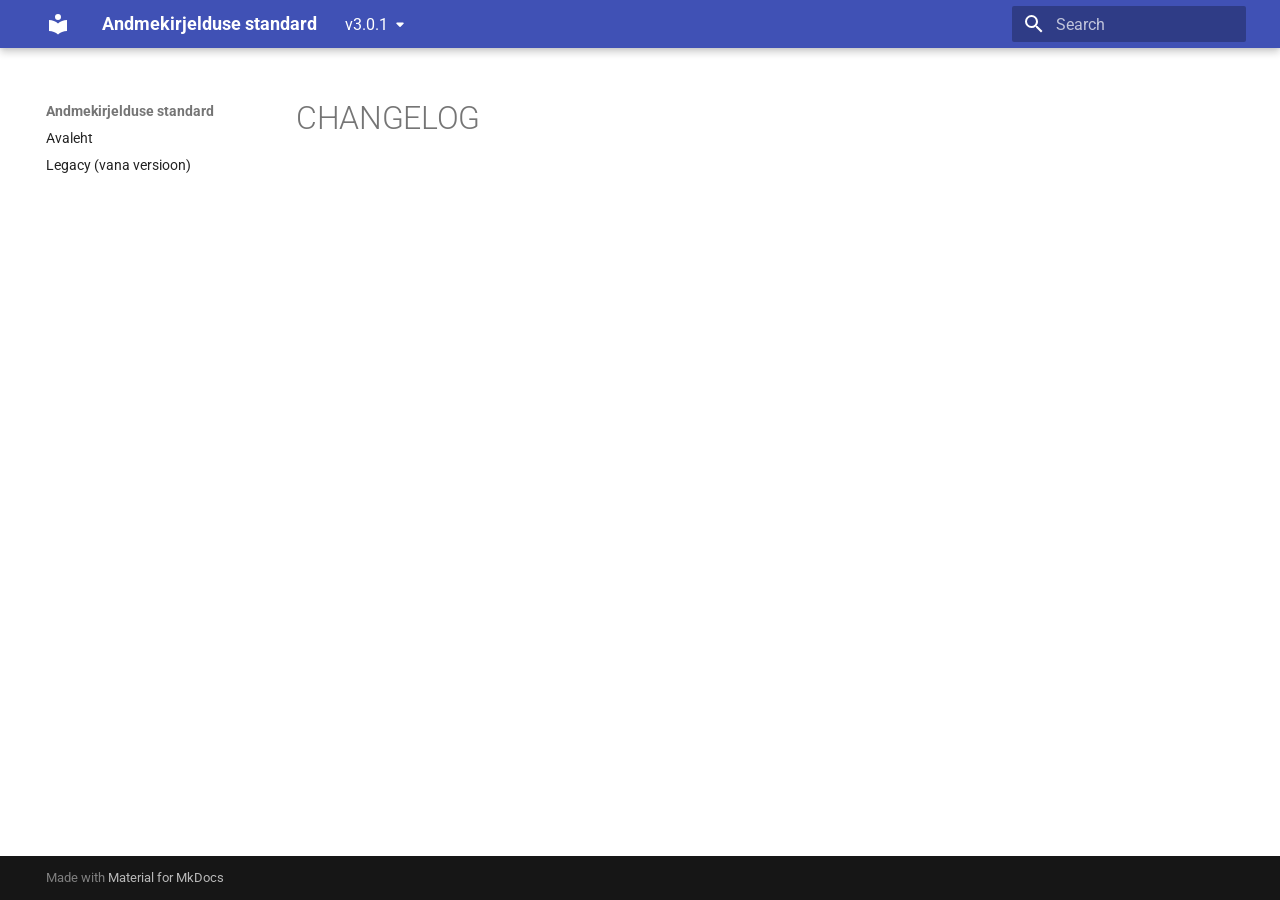
<file: v3.0.1/CHANGELOG/index.html>
<!doctype html>
<html lang="en" class="no-js">
  <head>
    
      <meta charset="utf-8">
      <meta name="viewport" content="width=device-width,initial-scale=1">
      
      
      
        <link rel="canonical" href="https://e-gov.github.io/Andmekirjelduse-Standard/v3.0.1/CHANGELOG/">
      
      
      
      
        
      
      
      <link rel="icon" href="../assets/images/favicon.png">
      <meta name="generator" content="mkdocs-1.6.1, mkdocs-material-9.7.6">
    
    
      
        <title>CHANGELOG - Andmekirjelduse standard</title>
      
    
    
      <link rel="stylesheet" href="../assets/stylesheets/main.484c7ddc.min.css">
      
      


    
    
      
    
    
      
        
        
        <link rel="preconnect" href="https://fonts.gstatic.com" crossorigin>
        <link rel="stylesheet" href="https://fonts.googleapis.com/css?family=Roboto:300,300i,400,400i,700,700i%7CRoboto+Mono:400,400i,700,700i&display=fallback">
        <style>:root{--md-text-font:"Roboto";--md-code-font:"Roboto Mono"}</style>
      
    
    
    <script>__md_scope=new URL("..",location),__md_hash=e=>[...e].reduce(((e,_)=>(e<<5)-e+_.charCodeAt(0)),0),__md_get=(e,_=localStorage,t=__md_scope)=>JSON.parse(_.getItem(t.pathname+"."+e)),__md_set=(e,_,t=localStorage,a=__md_scope)=>{try{t.setItem(a.pathname+"."+e,JSON.stringify(_))}catch(e){}}</script>
    
      

    
    
  </head>
  
  
    <body dir="ltr">
  
    
    <input class="md-toggle" data-md-toggle="drawer" type="checkbox" id="__drawer" autocomplete="off">
    <input class="md-toggle" data-md-toggle="search" type="checkbox" id="__search" autocomplete="off">
    <label class="md-overlay" for="__drawer"></label>
    <div data-md-component="skip">
      
    </div>
    <div data-md-component="announce">
      
    </div>
    
      <div data-md-color-scheme="default" data-md-component="outdated" hidden>
        
      </div>
    
    
      

  

<header class="md-header md-header--shadow" data-md-component="header">
  <nav class="md-header__inner md-grid" aria-label="Header">
    <a href=".." title="Andmekirjelduse standard" class="md-header__button md-logo" aria-label="Andmekirjelduse standard" data-md-component="logo">
      
  
  <svg xmlns="http://www.w3.org/2000/svg" viewBox="0 0 24 24"><path d="M12 8a3 3 0 0 0 3-3 3 3 0 0 0-3-3 3 3 0 0 0-3 3 3 3 0 0 0 3 3m0 3.54C9.64 9.35 6.5 8 3 8v11c3.5 0 6.64 1.35 9 3.54 2.36-2.19 5.5-3.54 9-3.54V8c-3.5 0-6.64 1.35-9 3.54"/></svg>

    </a>
    <label class="md-header__button md-icon" for="__drawer">
      
      <svg xmlns="http://www.w3.org/2000/svg" viewBox="0 0 24 24"><path d="M3 6h18v2H3zm0 5h18v2H3zm0 5h18v2H3z"/></svg>
    </label>
    <div class="md-header__title" data-md-component="header-title">
      <div class="md-header__ellipsis">
        <div class="md-header__topic">
          <span class="md-ellipsis">
            Andmekirjelduse standard
          </span>
        </div>
        <div class="md-header__topic" data-md-component="header-topic">
          <span class="md-ellipsis">
            
              CHANGELOG
            
          </span>
        </div>
      </div>
    </div>
    
    
      <script>var palette=__md_get("__palette");if(palette&&palette.color){if("(prefers-color-scheme)"===palette.color.media){var media=matchMedia("(prefers-color-scheme: light)"),input=document.querySelector(media.matches?"[data-md-color-media='(prefers-color-scheme: light)']":"[data-md-color-media='(prefers-color-scheme: dark)']");palette.color.media=input.getAttribute("data-md-color-media"),palette.color.scheme=input.getAttribute("data-md-color-scheme"),palette.color.primary=input.getAttribute("data-md-color-primary"),palette.color.accent=input.getAttribute("data-md-color-accent")}for(var[key,value]of Object.entries(palette.color))document.body.setAttribute("data-md-color-"+key,value)}</script>
    
    
    
      
      
        <label class="md-header__button md-icon" for="__search">
          
          <svg xmlns="http://www.w3.org/2000/svg" viewBox="0 0 24 24"><path d="M9.5 3A6.5 6.5 0 0 1 16 9.5c0 1.61-.59 3.09-1.56 4.23l.27.27h.79l5 5-1.5 1.5-5-5v-.79l-.27-.27A6.52 6.52 0 0 1 9.5 16 6.5 6.5 0 0 1 3 9.5 6.5 6.5 0 0 1 9.5 3m0 2C7 5 5 7 5 9.5S7 14 9.5 14 14 12 14 9.5 12 5 9.5 5"/></svg>
        </label>
        <div class="md-search" data-md-component="search" role="dialog">
  <label class="md-search__overlay" for="__search"></label>
  <div class="md-search__inner" role="search">
    <form class="md-search__form" name="search">
      <input type="text" class="md-search__input" name="query" aria-label="Search" placeholder="Search" autocapitalize="off" autocorrect="off" autocomplete="off" spellcheck="false" data-md-component="search-query" required>
      <label class="md-search__icon md-icon" for="__search">
        
        <svg xmlns="http://www.w3.org/2000/svg" viewBox="0 0 24 24"><path d="M9.5 3A6.5 6.5 0 0 1 16 9.5c0 1.61-.59 3.09-1.56 4.23l.27.27h.79l5 5-1.5 1.5-5-5v-.79l-.27-.27A6.52 6.52 0 0 1 9.5 16 6.5 6.5 0 0 1 3 9.5 6.5 6.5 0 0 1 9.5 3m0 2C7 5 5 7 5 9.5S7 14 9.5 14 14 12 14 9.5 12 5 9.5 5"/></svg>
        
        <svg xmlns="http://www.w3.org/2000/svg" viewBox="0 0 24 24"><path d="M20 11v2H8l5.5 5.5-1.42 1.42L4.16 12l7.92-7.92L13.5 5.5 8 11z"/></svg>
      </label>
      <nav class="md-search__options" aria-label="Search">
        
        <button type="reset" class="md-search__icon md-icon" title="Clear" aria-label="Clear" tabindex="-1">
          
          <svg xmlns="http://www.w3.org/2000/svg" viewBox="0 0 24 24"><path d="M19 6.41 17.59 5 12 10.59 6.41 5 5 6.41 10.59 12 5 17.59 6.41 19 12 13.41 17.59 19 19 17.59 13.41 12z"/></svg>
        </button>
      </nav>
      
    </form>
    <div class="md-search__output">
      <div class="md-search__scrollwrap" tabindex="0" data-md-scrollfix>
        <div class="md-search-result" data-md-component="search-result">
          <div class="md-search-result__meta">
            Initializing search
          </div>
          <ol class="md-search-result__list" role="presentation"></ol>
        </div>
      </div>
    </div>
  </div>
</div>
      
    
    
  </nav>
  
</header>
    
    <div class="md-container" data-md-component="container">
      
      
        
          
        
      
      <main class="md-main" data-md-component="main">
        <div class="md-main__inner md-grid">
          
            
              
              <div class="md-sidebar md-sidebar--primary" data-md-component="sidebar" data-md-type="navigation" >
                <div class="md-sidebar__scrollwrap">
                  <div class="md-sidebar__inner">
                    



  

<nav class="md-nav md-nav--primary md-nav--integrated" aria-label="Navigation" data-md-level="0">
  <label class="md-nav__title" for="__drawer">
    <a href=".." title="Andmekirjelduse standard" class="md-nav__button md-logo" aria-label="Andmekirjelduse standard" data-md-component="logo">
      
  
  <svg xmlns="http://www.w3.org/2000/svg" viewBox="0 0 24 24"><path d="M12 8a3 3 0 0 0 3-3 3 3 0 0 0-3-3 3 3 0 0 0-3 3 3 3 0 0 0 3 3m0 3.54C9.64 9.35 6.5 8 3 8v11c3.5 0 6.64 1.35 9 3.54 2.36-2.19 5.5-3.54 9-3.54V8c-3.5 0-6.64 1.35-9 3.54"/></svg>

    </a>
    Andmekirjelduse standard
  </label>
  
  <ul class="md-nav__list" data-md-scrollfix>
    
      
      
  
  
  
  
    <li class="md-nav__item">
      <a href=".." class="md-nav__link">
        
  
  
  <span class="md-ellipsis">
    
  
    Avaleht
  

    
  </span>
  
  

      </a>
    </li>
  

    
      
      
  
  
  
  
    <li class="md-nav__item">
      <a href="../legacy/" class="md-nav__link">
        
  
  
  <span class="md-ellipsis">
    
  
    Legacy (vana versioon)
  

    
  </span>
  
  

      </a>
    </li>
  

    
  </ul>
</nav>
                  </div>
                </div>
              </div>
            
            
          
          
            <div class="md-content" data-md-component="content">
              
              <article class="md-content__inner md-typeset">
                
                  



  <h1>CHANGELOG</h1>














                
              </article>
            </div>
          
          
<script>var target=document.getElementById(location.hash.slice(1));target&&target.name&&(target.checked=target.name.startsWith("__tabbed_"))</script>
        </div>
        
      </main>
      
        <footer class="md-footer">
  
  <div class="md-footer-meta md-typeset">
    <div class="md-footer-meta__inner md-grid">
      <div class="md-copyright">
  
  
    Made with
    <a href="https://squidfunk.github.io/mkdocs-material/" target="_blank" rel="noopener">
      Material for MkDocs
    </a>
  
</div>
      
    </div>
  </div>
</footer>
      
    </div>
    <div class="md-dialog" data-md-component="dialog">
      <div class="md-dialog__inner md-typeset"></div>
    </div>
    
    
    
      
      
      <script id="__config" type="application/json">{"annotate": null, "base": "..", "features": ["toc.integrate"], "search": "../assets/javascripts/workers/search.2c215733.min.js", "tags": null, "translations": {"clipboard.copied": "Copied to clipboard", "clipboard.copy": "Copy to clipboard", "search.result.more.one": "1 more on this page", "search.result.more.other": "# more on this page", "search.result.none": "No matching documents", "search.result.one": "1 matching document", "search.result.other": "# matching documents", "search.result.placeholder": "Type to start searching", "search.result.term.missing": "Missing", "select.version": "Select version"}, "version": {"provider": "mike"}}</script>
    
    
      <script src="../assets/javascripts/bundle.79ae519e.min.js"></script>
      
    
  </body>
</html>
</file>
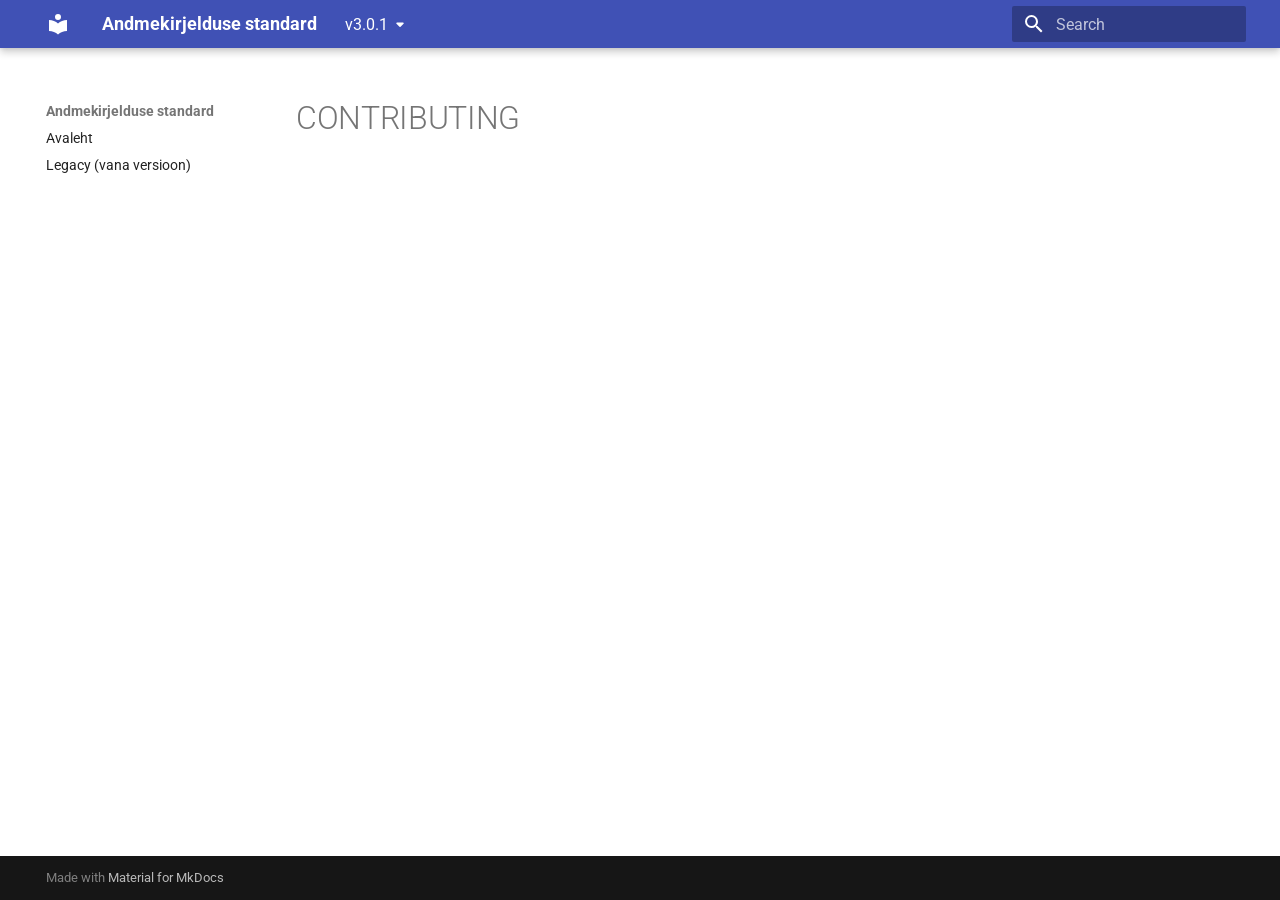
<file: v3.0.1/CONTRIBUTING/index.html>
<!doctype html>
<html lang="en" class="no-js">
  <head>
    
      <meta charset="utf-8">
      <meta name="viewport" content="width=device-width,initial-scale=1">
      
      
      
        <link rel="canonical" href="https://e-gov.github.io/Andmekirjelduse-Standard/v3.0.1/CONTRIBUTING/">
      
      
      
      
        
      
      
      <link rel="icon" href="../assets/images/favicon.png">
      <meta name="generator" content="mkdocs-1.6.1, mkdocs-material-9.7.6">
    
    
      
        <title>CONTRIBUTING - Andmekirjelduse standard</title>
      
    
    
      <link rel="stylesheet" href="../assets/stylesheets/main.484c7ddc.min.css">
      
      


    
    
      
    
    
      
        
        
        <link rel="preconnect" href="https://fonts.gstatic.com" crossorigin>
        <link rel="stylesheet" href="https://fonts.googleapis.com/css?family=Roboto:300,300i,400,400i,700,700i%7CRoboto+Mono:400,400i,700,700i&display=fallback">
        <style>:root{--md-text-font:"Roboto";--md-code-font:"Roboto Mono"}</style>
      
    
    
    <script>__md_scope=new URL("..",location),__md_hash=e=>[...e].reduce(((e,_)=>(e<<5)-e+_.charCodeAt(0)),0),__md_get=(e,_=localStorage,t=__md_scope)=>JSON.parse(_.getItem(t.pathname+"."+e)),__md_set=(e,_,t=localStorage,a=__md_scope)=>{try{t.setItem(a.pathname+"."+e,JSON.stringify(_))}catch(e){}}</script>
    
      

    
    
  </head>
  
  
    <body dir="ltr">
  
    
    <input class="md-toggle" data-md-toggle="drawer" type="checkbox" id="__drawer" autocomplete="off">
    <input class="md-toggle" data-md-toggle="search" type="checkbox" id="__search" autocomplete="off">
    <label class="md-overlay" for="__drawer"></label>
    <div data-md-component="skip">
      
    </div>
    <div data-md-component="announce">
      
    </div>
    
      <div data-md-color-scheme="default" data-md-component="outdated" hidden>
        
      </div>
    
    
      

  

<header class="md-header md-header--shadow" data-md-component="header">
  <nav class="md-header__inner md-grid" aria-label="Header">
    <a href=".." title="Andmekirjelduse standard" class="md-header__button md-logo" aria-label="Andmekirjelduse standard" data-md-component="logo">
      
  
  <svg xmlns="http://www.w3.org/2000/svg" viewBox="0 0 24 24"><path d="M12 8a3 3 0 0 0 3-3 3 3 0 0 0-3-3 3 3 0 0 0-3 3 3 3 0 0 0 3 3m0 3.54C9.64 9.35 6.5 8 3 8v11c3.5 0 6.64 1.35 9 3.54 2.36-2.19 5.5-3.54 9-3.54V8c-3.5 0-6.64 1.35-9 3.54"/></svg>

    </a>
    <label class="md-header__button md-icon" for="__drawer">
      
      <svg xmlns="http://www.w3.org/2000/svg" viewBox="0 0 24 24"><path d="M3 6h18v2H3zm0 5h18v2H3zm0 5h18v2H3z"/></svg>
    </label>
    <div class="md-header__title" data-md-component="header-title">
      <div class="md-header__ellipsis">
        <div class="md-header__topic">
          <span class="md-ellipsis">
            Andmekirjelduse standard
          </span>
        </div>
        <div class="md-header__topic" data-md-component="header-topic">
          <span class="md-ellipsis">
            
              CONTRIBUTING
            
          </span>
        </div>
      </div>
    </div>
    
    
      <script>var palette=__md_get("__palette");if(palette&&palette.color){if("(prefers-color-scheme)"===palette.color.media){var media=matchMedia("(prefers-color-scheme: light)"),input=document.querySelector(media.matches?"[data-md-color-media='(prefers-color-scheme: light)']":"[data-md-color-media='(prefers-color-scheme: dark)']");palette.color.media=input.getAttribute("data-md-color-media"),palette.color.scheme=input.getAttribute("data-md-color-scheme"),palette.color.primary=input.getAttribute("data-md-color-primary"),palette.color.accent=input.getAttribute("data-md-color-accent")}for(var[key,value]of Object.entries(palette.color))document.body.setAttribute("data-md-color-"+key,value)}</script>
    
    
    
      
      
        <label class="md-header__button md-icon" for="__search">
          
          <svg xmlns="http://www.w3.org/2000/svg" viewBox="0 0 24 24"><path d="M9.5 3A6.5 6.5 0 0 1 16 9.5c0 1.61-.59 3.09-1.56 4.23l.27.27h.79l5 5-1.5 1.5-5-5v-.79l-.27-.27A6.52 6.52 0 0 1 9.5 16 6.5 6.5 0 0 1 3 9.5 6.5 6.5 0 0 1 9.5 3m0 2C7 5 5 7 5 9.5S7 14 9.5 14 14 12 14 9.5 12 5 9.5 5"/></svg>
        </label>
        <div class="md-search" data-md-component="search" role="dialog">
  <label class="md-search__overlay" for="__search"></label>
  <div class="md-search__inner" role="search">
    <form class="md-search__form" name="search">
      <input type="text" class="md-search__input" name="query" aria-label="Search" placeholder="Search" autocapitalize="off" autocorrect="off" autocomplete="off" spellcheck="false" data-md-component="search-query" required>
      <label class="md-search__icon md-icon" for="__search">
        
        <svg xmlns="http://www.w3.org/2000/svg" viewBox="0 0 24 24"><path d="M9.5 3A6.5 6.5 0 0 1 16 9.5c0 1.61-.59 3.09-1.56 4.23l.27.27h.79l5 5-1.5 1.5-5-5v-.79l-.27-.27A6.52 6.52 0 0 1 9.5 16 6.5 6.5 0 0 1 3 9.5 6.5 6.5 0 0 1 9.5 3m0 2C7 5 5 7 5 9.5S7 14 9.5 14 14 12 14 9.5 12 5 9.5 5"/></svg>
        
        <svg xmlns="http://www.w3.org/2000/svg" viewBox="0 0 24 24"><path d="M20 11v2H8l5.5 5.5-1.42 1.42L4.16 12l7.92-7.92L13.5 5.5 8 11z"/></svg>
      </label>
      <nav class="md-search__options" aria-label="Search">
        
        <button type="reset" class="md-search__icon md-icon" title="Clear" aria-label="Clear" tabindex="-1">
          
          <svg xmlns="http://www.w3.org/2000/svg" viewBox="0 0 24 24"><path d="M19 6.41 17.59 5 12 10.59 6.41 5 5 6.41 10.59 12 5 17.59 6.41 19 12 13.41 17.59 19 19 17.59 13.41 12z"/></svg>
        </button>
      </nav>
      
    </form>
    <div class="md-search__output">
      <div class="md-search__scrollwrap" tabindex="0" data-md-scrollfix>
        <div class="md-search-result" data-md-component="search-result">
          <div class="md-search-result__meta">
            Initializing search
          </div>
          <ol class="md-search-result__list" role="presentation"></ol>
        </div>
      </div>
    </div>
  </div>
</div>
      
    
    
  </nav>
  
</header>
    
    <div class="md-container" data-md-component="container">
      
      
        
          
        
      
      <main class="md-main" data-md-component="main">
        <div class="md-main__inner md-grid">
          
            
              
              <div class="md-sidebar md-sidebar--primary" data-md-component="sidebar" data-md-type="navigation" >
                <div class="md-sidebar__scrollwrap">
                  <div class="md-sidebar__inner">
                    



  

<nav class="md-nav md-nav--primary md-nav--integrated" aria-label="Navigation" data-md-level="0">
  <label class="md-nav__title" for="__drawer">
    <a href=".." title="Andmekirjelduse standard" class="md-nav__button md-logo" aria-label="Andmekirjelduse standard" data-md-component="logo">
      
  
  <svg xmlns="http://www.w3.org/2000/svg" viewBox="0 0 24 24"><path d="M12 8a3 3 0 0 0 3-3 3 3 0 0 0-3-3 3 3 0 0 0-3 3 3 3 0 0 0 3 3m0 3.54C9.64 9.35 6.5 8 3 8v11c3.5 0 6.64 1.35 9 3.54 2.36-2.19 5.5-3.54 9-3.54V8c-3.5 0-6.64 1.35-9 3.54"/></svg>

    </a>
    Andmekirjelduse standard
  </label>
  
  <ul class="md-nav__list" data-md-scrollfix>
    
      
      
  
  
  
  
    <li class="md-nav__item">
      <a href=".." class="md-nav__link">
        
  
  
  <span class="md-ellipsis">
    
  
    Avaleht
  

    
  </span>
  
  

      </a>
    </li>
  

    
      
      
  
  
  
  
    <li class="md-nav__item">
      <a href="../legacy/" class="md-nav__link">
        
  
  
  <span class="md-ellipsis">
    
  
    Legacy (vana versioon)
  

    
  </span>
  
  

      </a>
    </li>
  

    
  </ul>
</nav>
                  </div>
                </div>
              </div>
            
            
          
          
            <div class="md-content" data-md-component="content">
              
              <article class="md-content__inner md-typeset">
                
                  



  <h1>CONTRIBUTING</h1>














                
              </article>
            </div>
          
          
<script>var target=document.getElementById(location.hash.slice(1));target&&target.name&&(target.checked=target.name.startsWith("__tabbed_"))</script>
        </div>
        
      </main>
      
        <footer class="md-footer">
  
  <div class="md-footer-meta md-typeset">
    <div class="md-footer-meta__inner md-grid">
      <div class="md-copyright">
  
  
    Made with
    <a href="https://squidfunk.github.io/mkdocs-material/" target="_blank" rel="noopener">
      Material for MkDocs
    </a>
  
</div>
      
    </div>
  </div>
</footer>
      
    </div>
    <div class="md-dialog" data-md-component="dialog">
      <div class="md-dialog__inner md-typeset"></div>
    </div>
    
    
    
      
      
      <script id="__config" type="application/json">{"annotate": null, "base": "..", "features": ["toc.integrate"], "search": "../assets/javascripts/workers/search.2c215733.min.js", "tags": null, "translations": {"clipboard.copied": "Copied to clipboard", "clipboard.copy": "Copy to clipboard", "search.result.more.one": "1 more on this page", "search.result.more.other": "# more on this page", "search.result.none": "No matching documents", "search.result.one": "1 matching document", "search.result.other": "# matching documents", "search.result.placeholder": "Type to start searching", "search.result.term.missing": "Missing", "select.version": "Select version"}, "version": {"provider": "mike"}}</script>
    
    
      <script src="../assets/javascripts/bundle.79ae519e.min.js"></script>
      
    
  </body>
</html>
</file>
<file: v3.0.1/assets/stylesheets/main.484c7ddc.min.css>
@charset "UTF-8";html{-webkit-text-size-adjust:none;-moz-text-size-adjust:none;text-size-adjust:none;box-sizing:border-box}*,:after,:before{box-sizing:inherit}@media (prefers-reduced-motion){*,:after,:before{transition:none!important}}body{margin:0}a,button,input,label{-webkit-tap-highlight-color:transparent}a{color:inherit;text-decoration:none}hr{border:0;box-sizing:initial;display:block;height:.05rem;overflow:visible;padding:0}small{font-size:80%}sub,sup{line-height:1em}img{border-style:none}table{border-collapse:initial;border-spacing:0}td,th{font-weight:400;vertical-align:top}button{background:#0000;border:0;font-family:inherit;font-size:inherit;margin:0;padding:0}input{border:0;outline:none}:root{--md-primary-fg-color:#4051b5;--md-primary-fg-color--light:#5d6cc0;--md-primary-fg-color--dark:#303fa1;--md-primary-bg-color:#fff;--md-primary-bg-color--light:#ffffffb3;--md-accent-fg-color:#526cfe;--md-accent-fg-color--transparent:#526cfe1a;--md-accent-bg-color:#fff;--md-accent-bg-color--light:#ffffffb3}[data-md-color-scheme=default]{color-scheme:light}[data-md-color-scheme=default] img[src$="#gh-dark-mode-only"],[data-md-color-scheme=default] img[src$="#only-dark"]{display:none}:root,[data-md-color-scheme=default]{--md-hue:225deg;--md-default-fg-color:#000000de;--md-default-fg-color--light:#0000008a;--md-default-fg-color--lighter:#00000052;--md-default-fg-color--lightest:#00000012;--md-default-bg-color:#fff;--md-default-bg-color--light:#ffffffb3;--md-default-bg-color--lighter:#ffffff4d;--md-default-bg-color--lightest:#ffffff1f;--md-code-fg-color:#36464e;--md-code-bg-color:#f5f5f5;--md-code-bg-color--light:#f5f5f5b3;--md-code-bg-color--lighter:#f5f5f54d;--md-code-hl-color:#4287ff;--md-code-hl-color--light:#4287ff1a;--md-code-hl-number-color:#d52a2a;--md-code-hl-special-color:#db1457;--md-code-hl-function-color:#a846b9;--md-code-hl-constant-color:#6e59d9;--md-code-hl-keyword-color:#3f6ec6;--md-code-hl-string-color:#1c7d4d;--md-code-hl-name-color:var(--md-code-fg-color);--md-code-hl-operator-color:var(--md-default-fg-color--light);--md-code-hl-punctuation-color:var(--md-default-fg-color--light);--md-code-hl-comment-color:var(--md-default-fg-color--light);--md-code-hl-generic-color:var(--md-default-fg-color--light);--md-code-hl-variable-color:var(--md-default-fg-color--light);--md-typeset-color:var(--md-default-fg-color);--md-typeset-a-color:var(--md-primary-fg-color);--md-typeset-del-color:#f5503d26;--md-typeset-ins-color:#0bd57026;--md-typeset-kbd-color:#fafafa;--md-typeset-kbd-accent-color:#fff;--md-typeset-kbd-border-color:#b8b8b8;--md-typeset-mark-color:#ffff0080;--md-typeset-table-color:#0000001f;--md-typeset-table-color--light:rgba(0,0,0,.035);--md-admonition-fg-color:var(--md-default-fg-color);--md-admonition-bg-color:var(--md-default-bg-color);--md-warning-fg-color:#000000de;--md-warning-bg-color:#ff9;--md-footer-fg-color:#fff;--md-footer-fg-color--light:#ffffffb3;--md-footer-fg-color--lighter:#ffffff73;--md-footer-bg-color:#000000de;--md-footer-bg-color--dark:#00000052;--md-shadow-z1:0 0.2rem 0.5rem #0000000d,0 0 0.05rem #0000001a;--md-shadow-z2:0 0.2rem 0.5rem #0000001a,0 0 0.05rem #00000040;--md-shadow-z3:0 0.2rem 0.5rem #0003,0 0 0.05rem #00000059}.md-icon svg{fill:currentcolor;display:block;height:1.2rem;width:1.2rem}body{-webkit-font-smoothing:antialiased;-moz-osx-font-smoothing:grayscale;--md-text-font-family:var(--md-text-font,_),-apple-system,BlinkMacSystemFont,Helvetica,Arial,sans-serif;--md-code-font-family:var(--md-code-font,_),SFMono-Regular,Consolas,Menlo,monospace}aside,body,input{font-feature-settings:"kern","liga";color:var(--md-typeset-color);font-family:var(--md-text-font-family)}code,kbd,pre{font-feature-settings:"kern";font-family:var(--md-code-font-family)}:root{--md-typeset-table-sort-icon:url('data:image/svg+xml;charset=utf-8,<svg xmlns="http://www.w3.org/2000/svg" viewBox="0 0 24 24"><path d="m18 21-4-4h3V7h-3l4-4 4 4h-3v10h3M2 19v-2h10v2M2 13v-2h7v2M2 7V5h4v2z"/></svg>');--md-typeset-table-sort-icon--asc:url('data:image/svg+xml;charset=utf-8,<svg xmlns="http://www.w3.org/2000/svg" viewBox="0 0 24 24"><path d="M19 17h3l-4 4-4-4h3V3h2M2 17h10v2H2M6 5v2H2V5m0 6h7v2H2z"/></svg>');--md-typeset-table-sort-icon--desc:url('data:image/svg+xml;charset=utf-8,<svg xmlns="http://www.w3.org/2000/svg" viewBox="0 0 24 24"><path d="M19 7h3l-4-4-4 4h3v14h2M2 17h10v2H2M6 5v2H2V5m0 6h7v2H2z"/></svg>')}.md-typeset{-webkit-print-color-adjust:exact;color-adjust:exact;font-size:.8rem;line-height:1.6;overflow-wrap:break-word}@media print{.md-typeset{font-size:.68rem}}.md-typeset blockquote,.md-typeset dl,.md-typeset figure,.md-typeset ol,.md-typeset pre,.md-typeset ul{margin-bottom:1em;margin-top:1em}.md-typeset h1{color:var(--md-default-fg-color--light);font-size:2em;line-height:1.3;margin:0 0 1.25em}.md-typeset h1,.md-typeset h2{font-weight:300;letter-spacing:-.01em}.md-typeset h2{font-size:1.5625em;line-height:1.4;margin:1.6em 0 .64em}.md-typeset h3{font-size:1.25em;font-weight:400;letter-spacing:-.01em;line-height:1.5;margin:1.6em 0 .8em}.md-typeset h2+h3{margin-top:.8em}.md-typeset h4{font-weight:700;letter-spacing:-.01em;margin:1em 0}.md-typeset h5,.md-typeset h6{color:var(--md-default-fg-color--light);font-size:.8em;font-weight:700;letter-spacing:-.01em;margin:1.25em 0}.md-typeset h5{text-transform:uppercase}.md-typeset h5 code{text-transform:none}.md-typeset hr{border-bottom:.05rem solid var(--md-default-fg-color--lightest);display:flow-root;margin:1.5em 0}.md-typeset a{color:var(--md-typeset-a-color);word-break:break-word}.md-typeset a,.md-typeset a:before{transition:color 125ms}.md-typeset a:focus,.md-typeset a:hover{color:var(--md-accent-fg-color)}.md-typeset a:focus code,.md-typeset a:hover code{background-color:var(--md-accent-fg-color--transparent);color:var(--md-accent-fg-color)}.md-typeset a code{color:var(--md-typeset-a-color)}.md-typeset a.focus-visible{outline-color:var(--md-accent-fg-color);outline-offset:.2rem}.md-typeset code,.md-typeset kbd,.md-typeset pre{color:var(--md-code-fg-color);direction:ltr;font-variant-ligatures:none;transition:background-color 125ms}@media print{.md-typeset code,.md-typeset kbd,.md-typeset pre{white-space:pre-wrap}}.md-typeset code{background-color:var(--md-code-bg-color);border-radius:.1rem;-webkit-box-decoration-break:clone;box-decoration-break:clone;font-size:.85em;padding:0 .2941176471em;transition:color 125ms,background-color 125ms;word-break:break-word}.md-typeset code:not(.focus-visible){-webkit-tap-highlight-color:transparent;outline:none}.md-typeset pre{display:flow-root;line-height:1.4;position:relative}.md-typeset pre>code{-webkit-box-decoration-break:slice;box-decoration-break:slice;box-shadow:none;display:block;margin:0;outline-color:var(--md-accent-fg-color);overflow:auto;padding:.7720588235em 1.1764705882em;scrollbar-color:var(--md-default-fg-color--lighter) #0000;scrollbar-width:thin;touch-action:auto;word-break:normal}.md-typeset pre>code:hover{scrollbar-color:var(--md-accent-fg-color) #0000}.md-typeset pre>code::-webkit-scrollbar{height:.2rem;width:.2rem}.md-typeset pre>code::-webkit-scrollbar-thumb{background-color:var(--md-default-fg-color--lighter)}.md-typeset pre>code::-webkit-scrollbar-thumb:hover{background-color:var(--md-accent-fg-color)}.md-typeset kbd{background-color:var(--md-typeset-kbd-color);border-radius:.1rem;box-shadow:0 .1rem 0 .05rem var(--md-typeset-kbd-border-color),0 .1rem 0 var(--md-typeset-kbd-border-color),0 -.1rem .2rem var(--md-typeset-kbd-accent-color) inset;color:var(--md-default-fg-color);display:inline-block;font-size:.75em;padding:0 .6666666667em;vertical-align:text-top;word-break:break-word}.md-typeset mark{background-color:var(--md-typeset-mark-color);-webkit-box-decoration-break:clone;box-decoration-break:clone;color:inherit;word-break:break-word}.md-typeset abbr{cursor:help;text-decoration:none}.md-typeset [data-preview],.md-typeset abbr{border-bottom:.05rem dotted var(--md-default-fg-color--light)}.md-typeset small{opacity:.75}[dir=ltr] .md-typeset sub,[dir=ltr] .md-typeset sup{margin-left:.078125em}[dir=rtl] .md-typeset sub,[dir=rtl] .md-typeset sup{margin-right:.078125em}[dir=ltr] .md-typeset blockquote{padding-left:.6rem}[dir=rtl] .md-typeset blockquote{padding-right:.6rem}[dir=ltr] .md-typeset blockquote{border-left:.2rem solid var(--md-default-fg-color--lighter)}[dir=rtl] .md-typeset blockquote{border-right:.2rem solid var(--md-default-fg-color--lighter)}.md-typeset blockquote{color:var(--md-default-fg-color--light);margin-left:0;margin-right:0}.md-typeset ul{list-style-type:disc}.md-typeset ul[type]{list-style-type:revert-layer}[dir=ltr] .md-typeset ol,[dir=ltr] .md-typeset ul{margin-left:.625em}[dir=rtl] .md-typeset ol,[dir=rtl] .md-typeset ul{margin-right:.625em}.md-typeset ol,.md-typeset ul{padding:0}.md-typeset ol:not([hidden]),.md-typeset ul:not([hidden]){display:flow-root}.md-typeset ol ol,.md-typeset ul ol{list-style-type:lower-alpha}.md-typeset ol ol ol,.md-typeset ul ol ol{list-style-type:lower-roman}.md-typeset ol ol ol ol,.md-typeset ul ol ol ol{list-style-type:upper-alpha}.md-typeset ol ol ol ol ol,.md-typeset ul ol ol ol ol{list-style-type:upper-roman}.md-typeset ol[type],.md-typeset ul[type]{list-style-type:revert-layer}[dir=ltr] .md-typeset ol li,[dir=ltr] .md-typeset ul li{margin-left:1.25em}[dir=rtl] .md-typeset ol li,[dir=rtl] .md-typeset ul li{margin-right:1.25em}.md-typeset ol li,.md-typeset ul li{margin-bottom:.5em}.md-typeset ol li blockquote,.md-typeset ol li p,.md-typeset ul li blockquote,.md-typeset ul li p{margin:.5em 0}.md-typeset ol li:last-child,.md-typeset ul li:last-child{margin-bottom:0}[dir=ltr] .md-typeset ol li ol,[dir=ltr] .md-typeset ol li ul,[dir=ltr] .md-typeset ul li ol,[dir=ltr] .md-typeset ul li ul{margin-left:.625em}[dir=rtl] .md-typeset ol li ol,[dir=rtl] .md-typeset ol li ul,[dir=rtl] .md-typeset ul li ol,[dir=rtl] .md-typeset ul li ul{margin-right:.625em}.md-typeset ol li ol,.md-typeset ol li ul,.md-typeset ul li ol,.md-typeset ul li ul{margin-bottom:.5em;margin-top:.5em}[dir=ltr] .md-typeset dd{margin-left:1.875em}[dir=rtl] .md-typeset dd{margin-right:1.875em}.md-typeset dd{margin-bottom:1.5em;margin-top:1em}.md-typeset img,.md-typeset svg,.md-typeset video{height:auto;max-width:100%}.md-typeset img[align=left]{margin:1em 1em 1em 0}.md-typeset img[align=right]{margin:1em 0 1em 1em}.md-typeset img[align]:only-child{margin-top:0}.md-typeset figure{display:flow-root;margin:1em auto;max-width:100%;text-align:center;width:fit-content}.md-typeset figure img{display:block;margin:0 auto}.md-typeset figcaption{font-style:italic;margin:1em auto;max-width:24rem}.md-typeset iframe{max-width:100%}.md-typeset table:not([class]){background-color:var(--md-default-bg-color);border:.05rem solid var(--md-typeset-table-color);border-radius:.1rem;display:inline-block;font-size:.64rem;max-width:100%;overflow:auto;touch-action:auto}@media print{.md-typeset table:not([class]){display:table}}.md-typeset table:not([class])+*{margin-top:1.5em}.md-typeset table:not([class]) td>:first-child,.md-typeset table:not([class]) th>:first-child{margin-top:0}.md-typeset table:not([class]) td>:last-child,.md-typeset table:not([class]) th>:last-child{margin-bottom:0}.md-typeset table:not([class]) td:not([align]),.md-typeset table:not([class]) th:not([align]){text-align:left}[dir=rtl] .md-typeset table:not([class]) td:not([align]),[dir=rtl] .md-typeset table:not([class]) th:not([align]){text-align:right}.md-typeset table:not([class]) th{font-weight:700;min-width:5rem;padding:.9375em 1.25em;vertical-align:top}.md-typeset table:not([class]) td{border-top:.05rem solid var(--md-typeset-table-color);padding:.9375em 1.25em;vertical-align:top}.md-typeset table:not([class]) tbody tr{transition:background-color 125ms}.md-typeset table:not([class]) tbody tr:hover{background-color:var(--md-typeset-table-color--light);box-shadow:0 .05rem 0 var(--md-default-bg-color) inset}.md-typeset table:not([class]) a{word-break:normal}.md-typeset table th[role=columnheader]{cursor:pointer}[dir=ltr] .md-typeset table th[role=columnheader]:after{margin-left:.5em}[dir=rtl] .md-typeset table th[role=columnheader]:after{margin-right:.5em}.md-typeset table th[role=columnheader]:after{content:"";display:inline-block;height:1.2em;-webkit-mask-image:var(--md-typeset-table-sort-icon);mask-image:var(--md-typeset-table-sort-icon);-webkit-mask-repeat:no-repeat;mask-repeat:no-repeat;-webkit-mask-size:contain;mask-size:contain;transition:background-color 125ms;vertical-align:text-bottom;width:1.2em}.md-typeset table th[role=columnheader]:hover:after{background-color:var(--md-default-fg-color--lighter)}.md-typeset table th[role=columnheader][aria-sort=ascending]:after{background-color:var(--md-default-fg-color--light);-webkit-mask-image:var(--md-typeset-table-sort-icon--asc);mask-image:var(--md-typeset-table-sort-icon--asc)}.md-typeset table th[role=columnheader][aria-sort=descending]:after{background-color:var(--md-default-fg-color--light);-webkit-mask-image:var(--md-typeset-table-sort-icon--desc);mask-image:var(--md-typeset-table-sort-icon--desc)}.md-typeset__scrollwrap{margin:1em -.8rem;overflow-x:auto;touch-action:auto}.md-typeset__table{display:inline-block;margin-bottom:.5em;padding:0 .8rem}@media print{.md-typeset__table{display:block}}html .md-typeset__table table{display:table;margin:0;overflow:hidden;width:100%}@media screen and (max-width:44.984375em){.md-content__inner>pre{margin:1em -.8rem}.md-content__inner>pre code{border-radius:0}}.md-typeset .md-author{border-radius:100%;display:block;flex-shrink:0;height:1.6rem;overflow:hidden;position:relative;transition:color 125ms,transform 125ms;width:1.6rem}.md-typeset .md-author img{display:block}.md-typeset .md-author--more{background:var(--md-default-fg-color--lightest);color:var(--md-default-fg-color--lighter);font-size:.6rem;font-weight:700;line-height:1.6rem;text-align:center}.md-typeset .md-author--long{height:2.4rem;width:2.4rem}.md-typeset a.md-author{transform:scale(1)}.md-typeset a.md-author img{border-radius:100%;filter:grayscale(100%) opacity(75%);transition:filter 125ms}.md-typeset a.md-author:focus,.md-typeset a.md-author:hover{transform:scale(1.1);z-index:1}.md-typeset a.md-author:focus img,.md-typeset a.md-author:hover img{filter:grayscale(0)}.md-banner{background-color:var(--md-footer-bg-color);color:var(--md-footer-fg-color);overflow:auto}@media print{.md-banner{display:none}}.md-banner--warning{background-color:var(--md-warning-bg-color);color:var(--md-warning-fg-color)}.md-banner__inner{font-size:.7rem;margin:.6rem auto;padding:0 .8rem}[dir=ltr] .md-banner__button{float:right}[dir=rtl] .md-banner__button{float:left}.md-banner__button{color:inherit;cursor:pointer;transition:opacity .25s}.no-js .md-banner__button{display:none}.md-banner__button:hover{opacity:.7}html{font-size:125%;height:100%;overflow-x:hidden}@media screen and (min-width:100em){html{font-size:137.5%}}@media screen and (min-width:125em){html{font-size:150%}}body{background-color:var(--md-default-bg-color);display:flex;flex-direction:column;font-size:.5rem;min-height:100%;position:relative;width:100%}@media print{body{display:block}}@media screen and (max-width:59.984375em){body[data-md-scrolllock]{position:fixed}}.md-grid{margin-left:auto;margin-right:auto;max-width:61rem}.md-container{display:flex;flex-direction:column;flex-grow:1}@media print{.md-container{display:block}}.md-main{flex-grow:1}.md-main__inner{display:flex;height:100%;margin-top:1.5rem}.md-ellipsis{overflow:hidden;text-overflow:ellipsis}.md-toggle{display:none}.md-option{height:0;opacity:0;position:absolute;width:0}.md-option:checked+label:not([hidden]){display:block}.md-option.focus-visible+label{outline-color:var(--md-accent-fg-color);outline-style:auto}.md-skip{background-color:var(--md-default-fg-color);border-radius:.1rem;color:var(--md-default-bg-color);font-size:.64rem;margin:.5rem;opacity:0;outline-color:var(--md-accent-fg-color);padding:.3rem .5rem;position:fixed;transform:translateY(.4rem);z-index:-1}.md-skip:focus{opacity:1;transform:translateY(0);transition:transform .25s cubic-bezier(.4,0,.2,1),opacity 175ms 75ms;z-index:10}@page{margin:25mm}:root{--md-clipboard-icon:url('data:image/svg+xml;charset=utf-8,<svg xmlns="http://www.w3.org/2000/svg" viewBox="0 0 24 24"><path d="M19 21H8V7h11m0-2H8a2 2 0 0 0-2 2v14a2 2 0 0 0 2 2h11a2 2 0 0 0 2-2V7a2 2 0 0 0-2-2m-3-4H4a2 2 0 0 0-2 2v14h2V3h12z"/></svg>')}.md-clipboard{border-radius:.1rem;color:var(--md-default-fg-color--lightest);cursor:pointer;height:1.5em;outline-color:var(--md-accent-fg-color);outline-offset:.1rem;transition:color .25s;width:1.5em;z-index:1}@media print{.md-clipboard{display:none}}.md-clipboard:not(.focus-visible){-webkit-tap-highlight-color:transparent;outline:none}:hover>.md-clipboard{color:var(--md-default-fg-color--light)}.md-clipboard:focus,.md-clipboard:hover{color:var(--md-accent-fg-color)}.md-clipboard:after{background-color:currentcolor;content:"";display:block;height:1.125em;margin:0 auto;-webkit-mask-image:var(--md-clipboard-icon);mask-image:var(--md-clipboard-icon);-webkit-mask-position:center;mask-position:center;-webkit-mask-repeat:no-repeat;mask-repeat:no-repeat;-webkit-mask-size:contain;mask-size:contain;width:1.125em}.md-clipboard--inline{cursor:pointer}.md-clipboard--inline code{transition:color .25s,background-color .25s}.md-clipboard--inline:focus code,.md-clipboard--inline:hover code{background-color:var(--md-accent-fg-color--transparent);color:var(--md-accent-fg-color)}:root{--md-code-select-icon:url('data:image/svg+xml;charset=utf-8,<svg xmlns="http://www.w3.org/2000/svg" viewBox="0 0 24 24"><path d="M19 19h-4v2h4c1.1 0 2-.9 2-2v-4h-2m0-12h-4v2h4v4h2V5c0-1.1-.9-2-2-2M5 5h4V3H5c-1.1 0-2 .9-2 2v4h2m0 6H3v4c0 1.1.9 2 2 2h4v-2H5zm2-4h2v2H7zm4 0h2v2h-2zm4 0h2v2h-2zM7 7h2v2H7zm4 0h2v2h-2zm4 0h2v2h-2zm-8 8h2v2H7zm4 0h2v2h-2zm4 0h2v2h-2z"/></svg>');--md-code-copy-icon:url('data:image/svg+xml;charset=utf-8,<svg xmlns="http://www.w3.org/2000/svg" viewBox="0 0 24 24"><path d="M19 21H8V7h11m0-2H8a2 2 0 0 0-2 2v14a2 2 0 0 0 2 2h11a2 2 0 0 0 2-2V7a2 2 0 0 0-2-2m-3-4H4a2 2 0 0 0-2 2v14h2V3h12z"/></svg>')}.md-typeset .md-code__content{display:grid}.md-code__nav{background-color:var(--md-code-bg-color--lighter);border-radius:.1rem;display:flex;gap:.2rem;padding:.2rem;position:absolute;right:.25em;top:.25em;transition:background-color .25s;z-index:1}:hover>.md-code__nav{background-color:var(--md-code-bg-color--light)}.md-code__button{color:var(--md-default-fg-color--lightest);cursor:pointer;display:block;height:1.5em;outline-color:var(--md-accent-fg-color);outline-offset:.1rem;transition:color .25s;width:1.5em}:hover>*>.md-code__button{color:var(--md-default-fg-color--light)}.md-code__button.focus-visible,.md-code__button:hover{color:var(--md-accent-fg-color)}.md-code__button--active{color:var(--md-default-fg-color)!important}.md-code__button:after{background-color:currentcolor;content:"";display:block;height:1.125em;margin:0 auto;-webkit-mask-position:center;mask-position:center;-webkit-mask-repeat:no-repeat;mask-repeat:no-repeat;-webkit-mask-size:contain;mask-size:contain;width:1.125em}.md-code__button[data-md-type=select]:after{-webkit-mask-image:var(--md-code-select-icon);mask-image:var(--md-code-select-icon)}.md-code__button[data-md-type=copy]:after{-webkit-mask-image:var(--md-code-copy-icon);mask-image:var(--md-code-copy-icon)}@keyframes consent{0%{opacity:0;transform:translateY(100%)}to{opacity:1;transform:translateY(0)}}@keyframes overlay{0%{opacity:0}to{opacity:1}}.md-consent__overlay{animation:overlay .25s both;-webkit-backdrop-filter:blur(.1rem);backdrop-filter:blur(.1rem);background-color:#0000008a;height:100%;opacity:1;position:fixed;top:0;width:100%;z-index:5}.md-consent__inner{animation:consent .5s cubic-bezier(.1,.7,.1,1) both;background-color:var(--md-default-bg-color);border:0;border-radius:.1rem;bottom:0;box-shadow:0 0 .2rem #0000001a,0 .2rem .4rem #0003;max-height:100%;overflow:auto;padding:0;position:fixed;width:100%;z-index:5}.md-consent__form{padding:.8rem}.md-consent__settings{display:none;margin:1em 0}input:checked+.md-consent__settings{display:block}.md-consent__controls{margin-bottom:.8rem}.md-typeset .md-consent__controls .md-button{display:inline}@media screen and (max-width:44.984375em){.md-typeset .md-consent__controls .md-button{display:block;margin-top:.4rem;text-align:center;width:100%}}.md-consent label{cursor:pointer}.md-content{flex-grow:1;min-width:0}.md-content__inner{margin:0 .8rem 1.2rem;padding-top:.6rem}@media screen and (min-width:76.25em){[dir=ltr] .md-sidebar--primary:not([hidden])~.md-content>.md-content__inner{margin-left:1.2rem}[dir=ltr] .md-sidebar--secondary:not([hidden])~.md-content>.md-content__inner,[dir=rtl] .md-sidebar--primary:not([hidden])~.md-content>.md-content__inner{margin-right:1.2rem}[dir=rtl] .md-sidebar--secondary:not([hidden])~.md-content>.md-content__inner{margin-left:1.2rem}}.md-content__inner:before{content:"";display:block;height:.4rem}.md-content__inner>:last-child{margin-bottom:0}[dir=ltr] .md-content__button{float:right}[dir=rtl] .md-content__button{float:left}[dir=ltr] .md-content__button{margin-left:.4rem}[dir=rtl] .md-content__button{margin-right:.4rem}.md-content__button{margin:.4rem 0;padding:0}@media print{.md-content__button{display:none}}.md-typeset .md-content__button{color:var(--md-default-fg-color--lighter)}.md-content__button svg{display:inline;vertical-align:top}[dir=rtl] .md-content__button svg{transform:scaleX(-1)}[dir=ltr] .md-dialog{right:.8rem}[dir=rtl] .md-dialog{left:.8rem}.md-dialog{background-color:var(--md-default-fg-color);border-radius:.1rem;bottom:.8rem;box-shadow:var(--md-shadow-z3);min-width:11.1rem;opacity:0;padding:.4rem .6rem;pointer-events:none;position:fixed;transform:translateY(100%);transition:transform 0ms .4s,opacity .4s;z-index:4}@media print{.md-dialog{display:none}}.md-dialog--active{opacity:1;pointer-events:auto;transform:translateY(0);transition:transform .4s cubic-bezier(.075,.85,.175,1),opacity .4s}.md-dialog__inner{color:var(--md-default-bg-color);font-size:.7rem}.md-feedback{margin:2em 0 1em;text-align:center}.md-feedback fieldset{border:none;margin:0;padding:0}.md-feedback__title{font-weight:700;margin:1em auto}.md-feedback__inner{position:relative}.md-feedback__list{display:flex;flex-wrap:wrap;place-content:baseline center;position:relative}.md-feedback__list:hover .md-icon:not(:disabled){color:var(--md-default-fg-color--lighter)}:disabled .md-feedback__list{min-height:1.8rem}.md-feedback__icon{color:var(--md-default-fg-color--light);cursor:pointer;flex-shrink:0;margin:0 .1rem;transition:color 125ms}.md-feedback__icon:not(:disabled).md-icon:hover{color:var(--md-accent-fg-color)}.md-feedback__icon:disabled{color:var(--md-default-fg-color--lightest);pointer-events:none}.md-feedback__note{opacity:0;position:relative;transform:translateY(.4rem);transition:transform .4s cubic-bezier(.1,.7,.1,1),opacity .15s}.md-feedback__note>*{margin:0 auto;max-width:16rem}:disabled .md-feedback__note{opacity:1;transform:translateY(0)}@media print{.md-feedback{display:none}}.md-footer{background-color:var(--md-footer-bg-color);color:var(--md-footer-fg-color)}@media print{.md-footer{display:none}}.md-footer__inner{justify-content:space-between;overflow:auto;padding:.2rem}.md-footer__inner:not([hidden]){display:flex}.md-footer__link{align-items:end;display:flex;flex-grow:0.01;margin-bottom:.4rem;margin-top:1rem;max-width:100%;outline-color:var(--md-accent-fg-color);overflow:hidden;transition:opacity .25s}.md-footer__link:focus,.md-footer__link:hover{opacity:.7}[dir=rtl] .md-footer__link svg{transform:scaleX(-1)}@media screen and (max-width:44.984375em){.md-footer__link--prev{flex-shrink:0}.md-footer__link--prev .md-footer__title{display:none}}[dir=ltr] .md-footer__link--next{margin-left:auto}[dir=rtl] .md-footer__link--next{margin-right:auto}.md-footer__link--next{text-align:right}[dir=rtl] .md-footer__link--next{text-align:left}.md-footer__title{flex-grow:1;font-size:.9rem;margin-bottom:.7rem;max-width:calc(100% - 2.4rem);padding:0 1rem;white-space:nowrap}.md-footer__button{margin:.2rem;padding:.4rem}.md-footer__direction{font-size:.64rem;opacity:.7}.md-footer-meta{background-color:var(--md-footer-bg-color--dark)}.md-footer-meta__inner{display:flex;flex-wrap:wrap;justify-content:space-between;padding:.2rem}html .md-footer-meta.md-typeset a{color:var(--md-footer-fg-color--light)}html .md-footer-meta.md-typeset a:focus,html .md-footer-meta.md-typeset a:hover{color:var(--md-footer-fg-color)}.md-copyright{color:var(--md-footer-fg-color--lighter);font-size:.64rem;margin:auto .6rem;padding:.4rem 0;width:100%}@media screen and (min-width:45em){.md-copyright{width:auto}}.md-copyright__highlight{color:var(--md-footer-fg-color--light)}.md-social{display:inline-flex;gap:.2rem;margin:0 .4rem;padding:.2rem 0 .6rem}@media screen and (min-width:45em){.md-social{padding:.6rem 0}}.md-social__link{display:inline-block;height:1.6rem;text-align:center;width:1.6rem}.md-social__link:before{line-height:1.9}.md-social__link svg{fill:currentcolor;max-height:.8rem;vertical-align:-25%}.md-typeset .md-button{border:.1rem solid;border-radius:.1rem;color:var(--md-primary-fg-color);cursor:pointer;display:inline-block;font-weight:700;padding:.625em 2em;transition:color 125ms,background-color 125ms,border-color 125ms}.md-typeset .md-button--primary{background-color:var(--md-primary-fg-color);border-color:var(--md-primary-fg-color);color:var(--md-primary-bg-color)}.md-typeset .md-button:focus,.md-typeset .md-button:hover{background-color:var(--md-accent-fg-color);border-color:var(--md-accent-fg-color);color:var(--md-accent-bg-color)}[dir=ltr] .md-typeset .md-input{border-top-left-radius:.1rem}[dir=ltr] .md-typeset .md-input,[dir=rtl] .md-typeset .md-input{border-top-right-radius:.1rem}[dir=rtl] .md-typeset .md-input{border-top-left-radius:.1rem}.md-typeset .md-input{border-bottom:.1rem solid var(--md-default-fg-color--lighter);box-shadow:var(--md-shadow-z1);font-size:.8rem;height:1.8rem;padding:0 .6rem;transition:border .25s,box-shadow .25s}.md-typeset .md-input:focus,.md-typeset .md-input:hover{border-bottom-color:var(--md-accent-fg-color);box-shadow:var(--md-shadow-z2)}.md-typeset .md-input--stretch{width:100%}.md-header{background-color:var(--md-primary-fg-color);box-shadow:0 0 .2rem #0000,0 .2rem .4rem #0000;color:var(--md-primary-bg-color);display:block;left:0;position:sticky;right:0;top:0;z-index:4}@media print{.md-header{display:none}}.md-header[hidden]{transform:translateY(-100%);transition:transform .25s cubic-bezier(.8,0,.6,1),box-shadow .25s}.md-header--shadow{box-shadow:0 0 .2rem #0000001a,0 .2rem .4rem #0003;transition:transform .25s cubic-bezier(.1,.7,.1,1),box-shadow .25s}.md-header__inner{align-items:center;display:flex;padding:0 .2rem}.md-header__button{color:currentcolor;cursor:pointer;margin:.2rem;outline-color:var(--md-accent-fg-color);padding:.4rem;position:relative;transition:opacity .25s;vertical-align:middle;z-index:1}.md-header__button:hover{opacity:.7}.md-header__button:not([hidden]){display:inline-block}.md-header__button:not(.focus-visible){-webkit-tap-highlight-color:transparent;outline:none}.md-header__button.md-logo{margin:.2rem;padding:.4rem}@media screen and (max-width:76.234375em){.md-header__button.md-logo{display:none}}.md-header__button.md-logo img,.md-header__button.md-logo svg{fill:currentcolor;display:block;height:1.2rem;width:auto}@media screen and (min-width:60em){.md-header__button[for=__search]{display:none}}.no-js .md-header__button[for=__search]{display:none}[dir=rtl] .md-header__button[for=__search] svg{transform:scaleX(-1)}@media screen and (min-width:76.25em){.md-header__button[for=__drawer]{display:none}}.md-header__topic{display:flex;max-width:100%;position:absolute;transition:transform .4s cubic-bezier(.1,.7,.1,1),opacity .15s;white-space:nowrap}.md-header__topic+.md-header__topic{opacity:0;pointer-events:none;transform:translateX(1.25rem);transition:transform .4s cubic-bezier(1,.7,.1,.1),opacity .15s;z-index:-1}[dir=rtl] .md-header__topic+.md-header__topic{transform:translateX(-1.25rem)}.md-header__topic:first-child{font-weight:700}[dir=ltr] .md-header__title{margin-left:1rem;margin-right:.4rem}[dir=rtl] .md-header__title{margin-left:.4rem;margin-right:1rem}.md-header__title{flex-grow:1;font-size:.9rem;height:2.4rem;line-height:2.4rem}.md-header__title--active .md-header__topic{opacity:0;pointer-events:none;transform:translateX(-1.25rem);transition:transform .4s cubic-bezier(1,.7,.1,.1),opacity .15s;z-index:-1}[dir=rtl] .md-header__title--active .md-header__topic{transform:translateX(1.25rem)}.md-header__title--active .md-header__topic+.md-header__topic{opacity:1;pointer-events:auto;transform:translateX(0);transition:transform .4s cubic-bezier(.1,.7,.1,1),opacity .15s;z-index:0}.md-header__title>.md-header__ellipsis{height:100%;position:relative;width:100%}.md-header__option{display:flex;flex-shrink:0;max-width:100%;transition:max-width 0ms .25s,opacity .25s .25s;white-space:nowrap}[data-md-toggle=search]:checked~.md-header .md-header__option{max-width:0;opacity:0;transition:max-width 0ms,opacity 0ms}.md-header__option>input{bottom:0}.md-header__source{display:none}@media screen and (min-width:60em){[dir=ltr] .md-header__source{margin-left:1rem}[dir=rtl] .md-header__source{margin-right:1rem}.md-header__source{display:block;max-width:11.7rem;width:11.7rem}}@media screen and (min-width:76.25em){[dir=ltr] .md-header__source{margin-left:1.4rem}[dir=rtl] .md-header__source{margin-right:1.4rem}}.md-meta{color:var(--md-default-fg-color--light);font-size:.7rem;line-height:1.3}.md-meta__list{display:inline-flex;flex-wrap:wrap;list-style:none;margin:0;padding:0}.md-meta__item:not(:last-child):after{content:"·";margin-left:.2rem;margin-right:.2rem}.md-meta__link{color:var(--md-typeset-a-color)}.md-meta__link:focus,.md-meta__link:hover{color:var(--md-accent-fg-color)}.md-draft{background-color:#ff1744;border-radius:.125em;color:#fff;display:inline-block;font-weight:700;padding-left:.5714285714em;padding-right:.5714285714em}:root{--md-nav-icon--prev:url('data:image/svg+xml;charset=utf-8,<svg xmlns="http://www.w3.org/2000/svg" viewBox="0 0 24 24"><path d="M20 11v2H8l5.5 5.5-1.42 1.42L4.16 12l7.92-7.92L13.5 5.5 8 11z"/></svg>');--md-nav-icon--next:url('data:image/svg+xml;charset=utf-8,<svg xmlns="http://www.w3.org/2000/svg" viewBox="0 0 24 24"><path d="M8.59 16.58 13.17 12 8.59 7.41 10 6l6 6-6 6z"/></svg>');--md-toc-icon:url('data:image/svg+xml;charset=utf-8,<svg xmlns="http://www.w3.org/2000/svg" viewBox="0 0 24 24"><path d="M3 9h14V7H3zm0 4h14v-2H3zm0 4h14v-2H3zm16 0h2v-2h-2zm0-10v2h2V7zm0 6h2v-2h-2z"/></svg>')}.md-nav{font-size:.7rem;line-height:1.3}.md-nav__title{color:var(--md-default-fg-color--light);display:block;font-weight:700;overflow:hidden;padding:0 .6rem;text-overflow:ellipsis}.md-nav__title .md-nav__button{display:none}.md-nav__title .md-nav__button img{height:100%;width:auto}.md-nav__title .md-nav__button.md-logo img,.md-nav__title .md-nav__button.md-logo svg{fill:currentcolor;display:block;height:2.4rem;max-width:100%;object-fit:contain;width:auto}.md-nav__list{list-style:none;margin:0;padding:0}.md-nav__link{align-items:flex-start;display:flex;gap:.4rem;margin-top:.625em;scroll-snap-align:start;transition:color 125ms}.md-nav__link--passed,.md-nav__link--passed code{color:var(--md-default-fg-color--light)}.md-nav__item .md-nav__link--active,.md-nav__item .md-nav__link--active code{color:var(--md-typeset-a-color)}.md-nav__link .md-ellipsis{position:relative}.md-nav__link .md-ellipsis code{word-break:normal}[dir=ltr] .md-nav__link .md-icon:last-child{margin-left:auto}[dir=rtl] .md-nav__link .md-icon:last-child{margin-right:auto}.md-nav__link .md-typeset{font-size:.7rem;line-height:1.3}.md-nav__link svg{fill:currentcolor;flex-shrink:0;height:1.3em;position:relative}.md-nav__link[for]:focus,.md-nav__link[for]:hover,.md-nav__link[href]:focus,.md-nav__link[href]:hover{color:var(--md-accent-fg-color);cursor:pointer}.md-nav__link[for]:focus code,.md-nav__link[for]:hover code,.md-nav__link[href]:focus code,.md-nav__link[href]:hover code{background-color:var(--md-accent-fg-color--transparent);color:var(--md-accent-fg-color)}.md-nav__link.focus-visible{outline-color:var(--md-accent-fg-color);outline-offset:.2rem}.md-nav--primary .md-nav__link[for=__toc]{display:none}.md-nav--primary .md-nav__link[for=__toc] .md-icon:after{background-color:currentcolor;display:block;height:100%;-webkit-mask-image:var(--md-toc-icon);mask-image:var(--md-toc-icon);width:100%}.md-nav--primary .md-nav__link[for=__toc]~.md-nav{display:none}.md-nav__container>.md-nav__link{margin-top:0}.md-nav__container>.md-nav__link:first-child{flex-grow:1;min-width:0}.md-nav__icon{flex-shrink:0}.md-nav__source{display:none}@media screen and (max-width:76.234375em){.md-nav--primary,.md-nav--primary .md-nav{background-color:var(--md-default-bg-color);display:flex;flex-direction:column;height:100%;left:0;position:absolute;right:0;top:0;z-index:1}.md-nav--primary .md-nav__item,.md-nav--primary .md-nav__title{font-size:.8rem;line-height:1.5}.md-nav--primary .md-nav__title{background-color:var(--md-default-fg-color--lightest);color:var(--md-default-fg-color--light);cursor:pointer;height:5.6rem;line-height:2.4rem;padding:3rem .8rem .2rem;position:relative;white-space:nowrap}[dir=ltr] .md-nav--primary .md-nav__title .md-nav__icon{left:.4rem}[dir=rtl] .md-nav--primary .md-nav__title .md-nav__icon{right:.4rem}.md-nav--primary .md-nav__title .md-nav__icon{display:block;height:1.2rem;margin:.2rem;position:absolute;top:.4rem;width:1.2rem}.md-nav--primary .md-nav__title .md-nav__icon:after{background-color:currentcolor;content:"";display:block;height:100%;-webkit-mask-image:var(--md-nav-icon--prev);mask-image:var(--md-nav-icon--prev);-webkit-mask-position:center;mask-position:center;-webkit-mask-repeat:no-repeat;mask-repeat:no-repeat;-webkit-mask-size:contain;mask-size:contain;width:100%}.md-nav--primary .md-nav__title~.md-nav__list{background-color:var(--md-default-bg-color);box-shadow:0 .05rem 0 var(--md-default-fg-color--lightest) inset;overflow-y:auto;scroll-snap-type:y mandatory;touch-action:pan-y}.md-nav--primary .md-nav__title~.md-nav__list>:first-child{border-top:0}.md-nav--primary .md-nav__title[for=__drawer]{background-color:var(--md-primary-fg-color);color:var(--md-primary-bg-color);font-weight:700}.md-nav--primary .md-nav__title .md-logo{display:block;left:.2rem;margin:.2rem;padding:.4rem;position:absolute;right:.2rem;top:.2rem}.md-nav--primary .md-nav__list{flex:1}.md-nav--primary .md-nav__item{border-top:.05rem solid var(--md-default-fg-color--lightest)}.md-nav--primary .md-nav__item--active>.md-nav__link{color:var(--md-typeset-a-color)}.md-nav--primary .md-nav__item--active>.md-nav__link:focus,.md-nav--primary .md-nav__item--active>.md-nav__link:hover{color:var(--md-accent-fg-color)}.md-nav--primary .md-nav__link{margin-top:0;padding:.6rem .8rem}.md-nav--primary .md-nav__link svg{margin-top:.1em}.md-nav--primary .md-nav__link>.md-nav__link{padding:0}[dir=ltr] .md-nav--primary .md-nav__link .md-nav__icon{margin-right:-.2rem}[dir=rtl] .md-nav--primary .md-nav__link .md-nav__icon{margin-left:-.2rem}.md-nav--primary .md-nav__link .md-nav__icon{font-size:1.2rem;height:1.2rem;width:1.2rem}.md-nav--primary .md-nav__link .md-nav__icon:after{background-color:currentcolor;content:"";display:block;height:100%;-webkit-mask-image:var(--md-nav-icon--next);mask-image:var(--md-nav-icon--next);-webkit-mask-position:center;mask-position:center;-webkit-mask-repeat:no-repeat;mask-repeat:no-repeat;-webkit-mask-size:contain;mask-size:contain;width:100%}[dir=rtl] .md-nav--primary .md-nav__icon:after{transform:scale(-1)}.md-nav--primary .md-nav--secondary .md-nav{background-color:initial;position:static}[dir=ltr] .md-nav--primary .md-nav--secondary .md-nav .md-nav__link{padding-left:1.4rem}[dir=rtl] .md-nav--primary .md-nav--secondary .md-nav .md-nav__link{padding-right:1.4rem}[dir=ltr] .md-nav--primary .md-nav--secondary .md-nav .md-nav .md-nav__link{padding-left:2rem}[dir=rtl] .md-nav--primary .md-nav--secondary .md-nav .md-nav .md-nav__link{padding-right:2rem}[dir=ltr] .md-nav--primary .md-nav--secondary .md-nav .md-nav .md-nav .md-nav__link{padding-left:2.6rem}[dir=rtl] .md-nav--primary .md-nav--secondary .md-nav .md-nav .md-nav .md-nav__link{padding-right:2.6rem}[dir=ltr] .md-nav--primary .md-nav--secondary .md-nav .md-nav .md-nav .md-nav .md-nav__link{padding-left:3.2rem}[dir=rtl] .md-nav--primary .md-nav--secondary .md-nav .md-nav .md-nav .md-nav .md-nav__link{padding-right:3.2rem}.md-nav--secondary{background-color:initial}.md-nav__toggle~.md-nav{display:flex;opacity:0;transform:translateX(100%);transition:transform .25s cubic-bezier(.8,0,.6,1),opacity 125ms 50ms}[dir=rtl] .md-nav__toggle~.md-nav{transform:translateX(-100%)}.md-nav__toggle:checked~.md-nav{opacity:1;transform:translateX(0);transition:transform .25s cubic-bezier(.4,0,.2,1),opacity 125ms 125ms}.md-nav__toggle:checked~.md-nav>.md-nav__list{backface-visibility:hidden}}@media screen and (max-width:59.984375em){.md-nav--primary .md-nav__link[for=__toc]{display:flex}.md-nav--primary .md-nav__link[for=__toc] .md-icon:after{content:""}.md-nav--primary .md-nav__link[for=__toc]+.md-nav__link{display:none}.md-nav--primary .md-nav__link[for=__toc]~.md-nav{display:flex}.md-nav__source{background-color:var(--md-primary-fg-color--dark);color:var(--md-primary-bg-color);display:block;padding:0 .2rem}}@media screen and (min-width:60em) and (max-width:76.234375em){.md-nav--integrated .md-nav__link[for=__toc]{display:flex}.md-nav--integrated .md-nav__link[for=__toc] .md-icon:after{content:""}.md-nav--integrated .md-nav__link[for=__toc]+.md-nav__link{display:none}.md-nav--integrated .md-nav__link[for=__toc]~.md-nav{display:flex}}@media screen and (min-width:60em){.md-nav{margin-bottom:-.4rem}.md-nav--secondary .md-nav__title{background:var(--md-default-bg-color);box-shadow:0 0 .4rem .4rem var(--md-default-bg-color);position:sticky;top:0;z-index:1}.md-nav--secondary .md-nav__title[for=__toc]{scroll-snap-align:start}.md-nav--secondary .md-nav__title .md-nav__icon{display:none}[dir=ltr] .md-nav--secondary .md-nav__list{padding-left:.6rem}[dir=rtl] .md-nav--secondary .md-nav__list{padding-right:.6rem}.md-nav--secondary .md-nav__list{padding-bottom:.4rem}[dir=ltr] .md-nav--secondary .md-nav__item>.md-nav__link{margin-right:.4rem}[dir=rtl] .md-nav--secondary .md-nav__item>.md-nav__link{margin-left:.4rem}}@media screen and (min-width:76.25em){.md-nav{margin-bottom:-.4rem;transition:max-height .25s cubic-bezier(.86,0,.07,1)}.md-nav--primary .md-nav__title{background:var(--md-default-bg-color);box-shadow:0 0 .4rem .4rem var(--md-default-bg-color);position:sticky;top:0;z-index:1}.md-nav--primary .md-nav__title[for=__drawer]{scroll-snap-align:start}.md-nav--primary .md-nav__title .md-nav__icon{display:none}[dir=ltr] .md-nav--primary .md-nav__list{padding-left:.6rem}[dir=rtl] .md-nav--primary .md-nav__list{padding-right:.6rem}.md-nav--primary .md-nav__list{padding-bottom:.4rem}[dir=ltr] .md-nav--primary .md-nav__item>.md-nav__link{margin-right:.4rem}[dir=rtl] .md-nav--primary .md-nav__item>.md-nav__link{margin-left:.4rem}.md-nav__toggle~.md-nav{display:grid;grid-template-rows:minmax(.4rem,0fr);opacity:0;transition:grid-template-rows .25s cubic-bezier(.86,0,.07,1),opacity .25s,visibility 0ms .25s;visibility:collapse}.md-nav__toggle~.md-nav>.md-nav__list{overflow:hidden}.md-nav__toggle.md-toggle--indeterminate~.md-nav,.md-nav__toggle:checked~.md-nav{grid-template-rows:minmax(.4rem,1fr);opacity:1;transition:grid-template-rows .25s cubic-bezier(.86,0,.07,1),opacity .15s .1s,visibility 0ms;visibility:visible}.md-nav__toggle.md-toggle--indeterminate~.md-nav{transition:none}.md-nav__item--nested>.md-nav>.md-nav__title{display:none}.md-nav__item--section{display:block;margin:1.25em 0}.md-nav__item--section:last-child{margin-bottom:0}.md-nav__item--section>.md-nav__link{font-weight:700}.md-nav__item--section>.md-nav__link[for]{color:var(--md-default-fg-color--light)}.md-nav__item--section>.md-nav__link:not(.md-nav__container){pointer-events:none}.md-nav__item--section>.md-nav__link .md-icon,.md-nav__item--section>.md-nav__link>[for]{display:none}[dir=ltr] .md-nav__item--section>.md-nav{margin-left:-.6rem}[dir=rtl] .md-nav__item--section>.md-nav{margin-right:-.6rem}.md-nav__item--section>.md-nav{display:block;opacity:1;visibility:visible}.md-nav__item--section>.md-nav>.md-nav__list>.md-nav__item{padding:0}.md-nav__icon{border-radius:100%;height:.9rem;transition:background-color .25s;width:.9rem}.md-nav__icon:hover{background-color:var(--md-accent-fg-color--transparent)}.md-nav__icon:after{background-color:currentcolor;border-radius:100%;content:"";display:inline-block;height:100%;-webkit-mask-image:var(--md-nav-icon--next);mask-image:var(--md-nav-icon--next);-webkit-mask-position:center;mask-position:center;-webkit-mask-repeat:no-repeat;mask-repeat:no-repeat;-webkit-mask-size:contain;mask-size:contain;transition:transform .25s;vertical-align:-.1rem;width:100%}[dir=rtl] .md-nav__icon:after{transform:rotate(180deg)}.md-nav__item--nested .md-nav__toggle:checked~.md-nav__link .md-nav__icon:after,.md-nav__item--nested .md-toggle--indeterminate~.md-nav__link .md-nav__icon:after{transform:rotate(90deg)}.md-nav--lifted>.md-nav__list>.md-nav__item,.md-nav--lifted>.md-nav__title{display:none}.md-nav--lifted>.md-nav__list>.md-nav__item--active{display:block}.md-nav--lifted>.md-nav__list>.md-nav__item--active>.md-nav__link{background:var(--md-default-bg-color);box-shadow:0 0 .4rem .4rem var(--md-default-bg-color);margin-top:0;position:sticky;top:0;z-index:1}.md-nav--lifted>.md-nav__list>.md-nav__item--active>.md-nav__link:not(.md-nav__container){pointer-events:none}.md-nav--lifted>.md-nav__list>.md-nav__item--active.md-nav__item--section{margin:0}[dir=ltr] .md-nav--lifted>.md-nav__list>.md-nav__item>.md-nav:not(.md-nav--secondary){margin-left:-.6rem}[dir=rtl] .md-nav--lifted>.md-nav__list>.md-nav__item>.md-nav:not(.md-nav--secondary){margin-right:-.6rem}.md-nav--lifted>.md-nav__list>.md-nav__item>[for]{color:var(--md-default-fg-color--light)}.md-nav--lifted .md-nav[data-md-level="1"]{grid-template-rows:minmax(.4rem,1fr);opacity:1;visibility:visible}[dir=ltr] .md-nav--integrated>.md-nav__list>.md-nav__item--active .md-nav--secondary{border-left:.05rem solid var(--md-primary-fg-color)}[dir=rtl] .md-nav--integrated>.md-nav__list>.md-nav__item--active .md-nav--secondary{border-right:.05rem solid var(--md-primary-fg-color)}.md-nav--integrated>.md-nav__list>.md-nav__item--active .md-nav--secondary{display:block;margin-bottom:1.25em;opacity:1;visibility:visible}.md-nav--integrated>.md-nav__list>.md-nav__item--active .md-nav--secondary>.md-nav__list{overflow:visible;padding-bottom:0}.md-nav--integrated>.md-nav__list>.md-nav__item--active .md-nav--secondary>.md-nav__title{display:none}}.md-pagination{font-size:.8rem;font-weight:700;gap:.4rem}.md-pagination,.md-pagination>*{align-items:center;display:flex;justify-content:center}.md-pagination>*{border-radius:.2rem;height:1.8rem;min-width:1.8rem;text-align:center}.md-pagination__current{background-color:var(--md-default-fg-color--lightest);color:var(--md-default-fg-color--light)}.md-pagination__link{transition:color 125ms,background-color 125ms}.md-pagination__link:focus,.md-pagination__link:hover{background-color:var(--md-accent-fg-color--transparent);color:var(--md-accent-fg-color)}.md-pagination__link:focus svg,.md-pagination__link:hover svg{color:var(--md-accent-fg-color)}.md-pagination__link.focus-visible{outline-color:var(--md-accent-fg-color);outline-offset:.2rem}.md-pagination__link svg{fill:currentcolor;color:var(--md-default-fg-color--lighter);display:block;max-height:100%;width:1.2rem}:root{--md-path-icon:url('data:image/svg+xml;charset=utf-8,<svg xmlns="http://www.w3.org/2000/svg" viewBox="0 0 24 24"><path d="M8.59 16.58 13.17 12 8.59 7.41 10 6l6 6-6 6z"/></svg>')}.md-path{font-size:.7rem;margin:0 .8rem;overflow:auto;padding-top:1.2rem}.md-path:not([hidden]){display:block}@media screen and (min-width:76.25em){.md-path{margin:0 1.2rem}}.md-path__list{align-items:center;display:flex;gap:.2rem;list-style:none;margin:0;padding:0}.md-path__item:not(:first-child){display:inline-flex;gap:.2rem;white-space:nowrap}.md-path__item:not(:first-child):before{background-color:var(--md-default-fg-color--lighter);content:"";display:inline;height:.8rem;-webkit-mask-image:var(--md-path-icon);mask-image:var(--md-path-icon);width:.8rem}.md-path__link{align-items:center;color:var(--md-default-fg-color--light);display:flex}.md-path__link:focus,.md-path__link:hover{color:var(--md-accent-fg-color)}:root{--md-post-pin-icon:url('data:image/svg+xml;charset=utf-8,<svg xmlns="http://www.w3.org/2000/svg" viewBox="0 0 24 24"><path d="M16 12V4h1V2H7v2h1v8l-2 2v2h5.2v6h1.6v-6H18v-2z"/></svg>')}.md-post__back{border-bottom:.05rem solid var(--md-default-fg-color--lightest);margin-bottom:1.2rem;padding-bottom:1.2rem}@media screen and (max-width:76.234375em){.md-post__back{display:none}}[dir=rtl] .md-post__back svg{transform:scaleX(-1)}.md-post__authors{display:flex;flex-direction:column;gap:.6rem;margin:0 .6rem 1.2rem}.md-post .md-post__meta a{transition:color 125ms}.md-post .md-post__meta a:focus,.md-post .md-post__meta a:hover{color:var(--md-accent-fg-color)}.md-post__title{color:var(--md-default-fg-color--light);font-weight:700}.md-post--excerpt{margin-bottom:3.2rem}.md-post--excerpt .md-post__header{align-items:center;display:flex;gap:.6rem;min-height:1.6rem}.md-post--excerpt .md-post__authors{align-items:center;display:inline-flex;flex-direction:row;gap:.2rem;margin:0;min-height:2.4rem}[dir=ltr] .md-post--excerpt .md-post__meta .md-meta__list{margin-right:.4rem}[dir=rtl] .md-post--excerpt .md-post__meta .md-meta__list{margin-left:.4rem}.md-post--excerpt .md-post__content>:first-child{--md-scroll-margin:6rem;margin-top:0}.md-post>.md-nav--secondary{margin:1em 0}.md-pin{background:var(--md-default-fg-color--lightest);border-radius:1rem;margin-top:-.05rem;padding:.2rem}.md-pin:after{background-color:currentcolor;content:"";display:block;height:.6rem;margin:0 auto;-webkit-mask-image:var(--md-post-pin-icon);mask-image:var(--md-post-pin-icon);-webkit-mask-position:center;mask-position:center;-webkit-mask-repeat:no-repeat;mask-repeat:no-repeat;-webkit-mask-size:contain;mask-size:contain;width:.6rem}.md-profile{align-items:center;display:flex;font-size:.7rem;gap:.6rem;line-height:1.4;width:100%}.md-profile__description{flex-grow:1}.md-content--post{display:flex}@media screen and (max-width:76.234375em){.md-content--post{flex-flow:column-reverse}}.md-content--post>.md-content__inner{flex-grow:1;min-width:0}@media screen and (min-width:76.25em){[dir=ltr] .md-content--post>.md-content__inner{margin-left:1.2rem}[dir=rtl] .md-content--post>.md-content__inner{margin-right:1.2rem}}@media screen and (max-width:76.234375em){.md-sidebar.md-sidebar--post{padding:0;position:static;width:100%}.md-sidebar.md-sidebar--post .md-sidebar__scrollwrap{overflow:visible}.md-sidebar.md-sidebar--post .md-sidebar__inner{padding:0}.md-sidebar.md-sidebar--post .md-post__meta{margin-left:.6rem;margin-right:.6rem}.md-sidebar.md-sidebar--post .md-nav__item{border:none;display:inline}.md-sidebar.md-sidebar--post .md-nav__list{display:inline-flex;flex-wrap:wrap;gap:.6rem;padding-bottom:.6rem;padding-top:.6rem}.md-sidebar.md-sidebar--post .md-nav__link{padding:0}.md-sidebar.md-sidebar--post .md-nav{height:auto;margin-bottom:0;position:static}}:root{--md-progress-value:0;--md-progress-delay:400ms}.md-progress{background:var(--md-primary-bg-color);height:.075rem;opacity:min(clamp(0,var(--md-progress-value),1),clamp(0,100 - var(--md-progress-value),1));position:fixed;top:0;transform:scaleX(calc(var(--md-progress-value)*1%));transform-origin:left;transition:transform .5s cubic-bezier(.19,1,.22,1),opacity .25s var(--md-progress-delay);width:100%;z-index:4}:root{--md-search-result-icon:url('data:image/svg+xml;charset=utf-8,<svg xmlns="http://www.w3.org/2000/svg" viewBox="0 0 24 24"><path d="M14 2H6a2 2 0 0 0-2 2v16a2 2 0 0 0 2 2h7c-.41-.25-.8-.56-1.14-.9-.33-.33-.61-.7-.86-1.1H6V4h7v5h5v1.18c.71.16 1.39.43 2 .82V8zm6.31 16.9c1.33-2.11.69-4.9-1.4-6.22-2.11-1.33-4.91-.68-6.22 1.4-1.34 2.11-.69 4.89 1.4 6.22 1.46.93 3.32.93 4.79.02L22 23.39 23.39 22zm-3.81.1a2.5 2.5 0 0 1-2.5-2.5 2.5 2.5 0 0 1 2.5-2.5 2.5 2.5 0 0 1 2.5 2.5 2.5 2.5 0 0 1-2.5 2.5"/></svg>')}.md-search{position:relative}@media screen and (min-width:60em){.md-search{padding:.2rem 0}}.no-js .md-search{display:none}.md-search__overlay{opacity:0;z-index:1}@media screen and (max-width:59.984375em){[dir=ltr] .md-search__overlay{left:-2.2rem}[dir=rtl] .md-search__overlay{right:-2.2rem}.md-search__overlay{background-color:var(--md-default-bg-color);border-radius:1rem;height:2rem;overflow:hidden;pointer-events:none;position:absolute;top:-1rem;transform-origin:center;transition:transform .3s .1s,opacity .2s .2s;width:2rem}[data-md-toggle=search]:checked~.md-header .md-search__overlay{opacity:1;transition:transform .4s,opacity .1s}}@media screen and (min-width:60em){[dir=ltr] .md-search__overlay{left:0}[dir=rtl] .md-search__overlay{right:0}.md-search__overlay{background-color:#0000008a;cursor:pointer;height:0;position:fixed;top:0;transition:width 0ms .25s,height 0ms .25s,opacity .25s;width:0}[data-md-toggle=search]:checked~.md-header .md-search__overlay{height:200vh;opacity:1;transition:width 0ms,height 0ms,opacity .25s;width:100%}}@media screen and (max-width:29.984375em){[data-md-toggle=search]:checked~.md-header .md-search__overlay{transform:scale(45)}}@media screen and (min-width:30em) and (max-width:44.984375em){[data-md-toggle=search]:checked~.md-header .md-search__overlay{transform:scale(60)}}@media screen and (min-width:45em) and (max-width:59.984375em){[data-md-toggle=search]:checked~.md-header .md-search__overlay{transform:scale(75)}}.md-search__inner{backface-visibility:hidden}@media screen and (max-width:59.984375em){[dir=ltr] .md-search__inner{left:0}[dir=rtl] .md-search__inner{right:0}.md-search__inner{height:0;opacity:0;overflow:hidden;position:fixed;top:0;transform:translateX(5%);transition:width 0ms .3s,height 0ms .3s,transform .15s cubic-bezier(.4,0,.2,1) .15s,opacity .15s .15s;width:0;z-index:2}[dir=rtl] .md-search__inner{transform:translateX(-5%)}[data-md-toggle=search]:checked~.md-header .md-search__inner{height:100%;opacity:1;transform:translateX(0);transition:width 0ms 0ms,height 0ms 0ms,transform .15s cubic-bezier(.1,.7,.1,1) .15s,opacity .15s .15s;width:100%}}@media screen and (min-width:60em){[dir=ltr] .md-search__inner{float:right}[dir=rtl] .md-search__inner{float:left}.md-search__inner{padding:.1rem 0;position:relative;transition:width .25s cubic-bezier(.1,.7,.1,1);width:11.7rem}}@media screen and (min-width:60em) and (max-width:76.234375em){[data-md-toggle=search]:checked~.md-header .md-search__inner{width:23.4rem}}@media screen and (min-width:76.25em){[data-md-toggle=search]:checked~.md-header .md-search__inner{width:34.4rem}}.md-search__form{background-color:var(--md-default-bg-color);box-shadow:0 0 .6rem #0000;height:2.4rem;position:relative;transition:color .25s,background-color .25s;z-index:2}@media screen and (min-width:60em){.md-search__form{background-color:#00000042;border-radius:.1rem;height:1.8rem}.md-search__form:hover{background-color:#ffffff1f}}[data-md-toggle=search]:checked~.md-header .md-search__form{background-color:var(--md-default-bg-color);border-radius:.1rem .1rem 0 0;box-shadow:0 0 .6rem #00000012;color:var(--md-default-fg-color)}[dir=ltr] .md-search__input{padding-left:3.6rem;padding-right:2.2rem}[dir=rtl] .md-search__input{padding-left:2.2rem;padding-right:3.6rem}.md-search__input{background:#0000;font-size:.9rem;height:100%;position:relative;text-overflow:ellipsis;width:100%;z-index:2}.md-search__input::placeholder{transition:color .25s}.md-search__input::placeholder,.md-search__input~.md-search__icon{color:var(--md-default-fg-color--light)}.md-search__input::-ms-clear{display:none}@media screen and (max-width:59.984375em){.md-search__input{font-size:.9rem;height:2.4rem;width:100%}}@media screen and (min-width:60em){[dir=ltr] .md-search__input{padding-left:2.2rem}[dir=rtl] .md-search__input{padding-right:2.2rem}.md-search__input{color:inherit;font-size:.8rem}.md-search__input::placeholder{color:var(--md-primary-bg-color--light)}.md-search__input+.md-search__icon{color:var(--md-primary-bg-color)}[data-md-toggle=search]:checked~.md-header .md-search__input{text-overflow:clip}[data-md-toggle=search]:checked~.md-header .md-search__input+.md-search__icon{color:var(--md-default-fg-color--light)}[data-md-toggle=search]:checked~.md-header .md-search__input::placeholder{color:#0000}}.md-search__icon{cursor:pointer;display:inline-block;height:1.2rem;transition:color .25s,opacity .25s;width:1.2rem}.md-search__icon:hover{opacity:.7}[dir=ltr] .md-search__icon[for=__search]{left:.5rem}[dir=rtl] .md-search__icon[for=__search]{right:.5rem}.md-search__icon[for=__search]{position:absolute;top:.3rem;z-index:2}[dir=rtl] .md-search__icon[for=__search] svg{transform:scaleX(-1)}@media screen and (max-width:59.984375em){[dir=ltr] .md-search__icon[for=__search]{left:.8rem}[dir=rtl] .md-search__icon[for=__search]{right:.8rem}.md-search__icon[for=__search]{top:.6rem}.md-search__icon[for=__search] svg:first-child{display:none}}@media screen and (min-width:60em){.md-search__icon[for=__search]{pointer-events:none}.md-search__icon[for=__search] svg:last-child{display:none}}[dir=ltr] .md-search__options{right:.5rem}[dir=rtl] .md-search__options{left:.5rem}.md-search__options{pointer-events:none;position:absolute;top:.3rem;z-index:2}@media screen and (max-width:59.984375em){[dir=ltr] .md-search__options{right:.8rem}[dir=rtl] .md-search__options{left:.8rem}.md-search__options{top:.6rem}}[dir=ltr] .md-search__options>.md-icon{margin-left:.2rem}[dir=rtl] .md-search__options>.md-icon{margin-right:.2rem}.md-search__options>.md-icon{color:var(--md-default-fg-color--light);opacity:0;transform:scale(.75);transition:transform .15s cubic-bezier(.1,.7,.1,1),opacity .15s}.md-search__options>.md-icon:not(.focus-visible){-webkit-tap-highlight-color:transparent;outline:none}[data-md-toggle=search]:checked~.md-header .md-search__input:valid~.md-search__options>.md-icon{opacity:1;pointer-events:auto;transform:scale(1)}[data-md-toggle=search]:checked~.md-header .md-search__input:valid~.md-search__options>.md-icon:hover{opacity:.7}[dir=ltr] .md-search__suggest{padding-left:3.6rem;padding-right:2.2rem}[dir=rtl] .md-search__suggest{padding-left:2.2rem;padding-right:3.6rem}.md-search__suggest{align-items:center;color:var(--md-default-fg-color--lighter);display:flex;font-size:.9rem;height:100%;opacity:0;position:absolute;top:0;transition:opacity 50ms;white-space:nowrap;width:100%}@media screen and (min-width:60em){[dir=ltr] .md-search__suggest{padding-left:2.2rem}[dir=rtl] .md-search__suggest{padding-right:2.2rem}.md-search__suggest{font-size:.8rem}}[data-md-toggle=search]:checked~.md-header .md-search__suggest{opacity:1;transition:opacity .3s .1s}[dir=ltr] .md-search__output{border-bottom-left-radius:.1rem}[dir=ltr] .md-search__output,[dir=rtl] .md-search__output{border-bottom-right-radius:.1rem}[dir=rtl] .md-search__output{border-bottom-left-radius:.1rem}.md-search__output{overflow:hidden;position:absolute;width:100%;z-index:1}@media screen and (max-width:59.984375em){.md-search__output{bottom:0;top:2.4rem}}@media screen and (min-width:60em){.md-search__output{opacity:0;top:1.9rem;transition:opacity .4s}[data-md-toggle=search]:checked~.md-header .md-search__output{box-shadow:var(--md-shadow-z3);opacity:1}}.md-search__scrollwrap{backface-visibility:hidden;background-color:var(--md-default-bg-color);height:100%;overflow-y:auto;touch-action:pan-y}@media (-webkit-max-device-pixel-ratio:1),(max-resolution:1dppx){.md-search__scrollwrap{transform:translateZ(0)}}@media screen and (min-width:60em) and (max-width:76.234375em){.md-search__scrollwrap{width:23.4rem}}@media screen and (min-width:76.25em){.md-search__scrollwrap{width:34.4rem}}@media screen and (min-width:60em){.md-search__scrollwrap{max-height:0;scrollbar-color:var(--md-default-fg-color--lighter) #0000;scrollbar-width:thin}[data-md-toggle=search]:checked~.md-header .md-search__scrollwrap{max-height:75vh}.md-search__scrollwrap:hover{scrollbar-color:var(--md-accent-fg-color) #0000}.md-search__scrollwrap::-webkit-scrollbar{height:.2rem;width:.2rem}.md-search__scrollwrap::-webkit-scrollbar-thumb{background-color:var(--md-default-fg-color--lighter)}.md-search__scrollwrap::-webkit-scrollbar-thumb:hover{background-color:var(--md-accent-fg-color)}}.md-search-result{color:var(--md-default-fg-color);word-break:break-word}.md-search-result__meta{background-color:var(--md-default-fg-color--lightest);color:var(--md-default-fg-color--light);font-size:.64rem;line-height:1.8rem;padding:0 .8rem;scroll-snap-align:start}@media screen and (min-width:60em){[dir=ltr] .md-search-result__meta{padding-left:2.2rem}[dir=rtl] .md-search-result__meta{padding-right:2.2rem}}.md-search-result__list{list-style:none;margin:0;padding:0;-webkit-user-select:none;user-select:none}.md-search-result__item{box-shadow:0 -.05rem var(--md-default-fg-color--lightest)}.md-search-result__item:first-child{box-shadow:none}.md-search-result__link{display:block;outline:none;scroll-snap-align:start;transition:background-color .25s}.md-search-result__link:focus,.md-search-result__link:hover{background-color:var(--md-accent-fg-color--transparent)}.md-search-result__link:last-child p:last-child{margin-bottom:.6rem}.md-search-result__more>summary{cursor:pointer;display:block;outline:none;position:sticky;scroll-snap-align:start;top:0;z-index:1}.md-search-result__more>summary::marker{display:none}.md-search-result__more>summary::-webkit-details-marker{display:none}.md-search-result__more>summary>div{color:var(--md-typeset-a-color);font-size:.64rem;padding:.75em .8rem;transition:color .25s,background-color .25s}@media screen and (min-width:60em){[dir=ltr] .md-search-result__more>summary>div{padding-left:2.2rem}[dir=rtl] .md-search-result__more>summary>div{padding-right:2.2rem}}.md-search-result__more>summary:focus>div,.md-search-result__more>summary:hover>div{background-color:var(--md-accent-fg-color--transparent);color:var(--md-accent-fg-color)}.md-search-result__more[open]>summary{background-color:var(--md-default-bg-color)}.md-search-result__article{overflow:hidden;padding:0 .8rem;position:relative}@media screen and (min-width:60em){[dir=ltr] .md-search-result__article{padding-left:2.2rem}[dir=rtl] .md-search-result__article{padding-right:2.2rem}}[dir=ltr] .md-search-result__icon{left:0}[dir=rtl] .md-search-result__icon{right:0}.md-search-result__icon{color:var(--md-default-fg-color--light);height:1.2rem;margin:.5rem;position:absolute;width:1.2rem}@media screen and (max-width:59.984375em){.md-search-result__icon{display:none}}.md-search-result__icon:after{background-color:currentcolor;content:"";display:inline-block;height:100%;-webkit-mask-image:var(--md-search-result-icon);mask-image:var(--md-search-result-icon);-webkit-mask-position:center;mask-position:center;-webkit-mask-repeat:no-repeat;mask-repeat:no-repeat;-webkit-mask-size:contain;mask-size:contain;width:100%}[dir=rtl] .md-search-result__icon:after{transform:scaleX(-1)}.md-search-result .md-typeset{color:var(--md-default-fg-color--light);font-size:.64rem;line-height:1.6}.md-search-result .md-typeset h1{color:var(--md-default-fg-color);font-size:.8rem;font-weight:400;line-height:1.4;margin:.55rem 0}.md-search-result .md-typeset h1 mark{text-decoration:none}.md-search-result .md-typeset h2{color:var(--md-default-fg-color);font-size:.64rem;font-weight:700;line-height:1.6;margin:.5em 0}.md-search-result .md-typeset h2 mark{text-decoration:none}.md-search-result__terms{color:var(--md-default-fg-color);display:block;font-size:.64rem;font-style:italic;margin:.5em 0}.md-search-result mark{background-color:initial;color:var(--md-accent-fg-color);text-decoration:underline}.md-select{position:relative;z-index:1}.md-select__inner{background-color:var(--md-default-bg-color);border-radius:.1rem;box-shadow:var(--md-shadow-z2);color:var(--md-default-fg-color);left:50%;margin-top:.2rem;max-height:0;opacity:0;position:absolute;top:calc(100% - .2rem);transform:translate3d(-50%,.3rem,0);transition:transform .25s 375ms,opacity .25s .25s,max-height 0ms .5s}.md-select:focus-within .md-select__inner,.md-select:hover .md-select__inner{max-height:10rem;opacity:1;transform:translate3d(-50%,0,0);transition:transform .25s cubic-bezier(.1,.7,.1,1),opacity .25s,max-height 0ms}.md-select__inner:after{border-bottom:.2rem solid #0000;border-bottom-color:var(--md-default-bg-color);border-left:.2rem solid #0000;border-right:.2rem solid #0000;border-top:0;content:"";height:0;left:50%;margin-left:-.2rem;margin-top:-.2rem;position:absolute;top:0;width:0}.md-select__list{border-radius:.1rem;font-size:.8rem;list-style-type:none;margin:0;max-height:inherit;overflow:auto;padding:0}.md-select__item{line-height:1.8rem}[dir=ltr] .md-select__link{padding-left:.6rem;padding-right:1.2rem}[dir=rtl] .md-select__link{padding-left:1.2rem;padding-right:.6rem}.md-select__link{cursor:pointer;display:block;outline:none;scroll-snap-align:start;transition:background-color .25s,color .25s;width:100%}.md-select__link:focus,.md-select__link:hover{color:var(--md-accent-fg-color)}.md-select__link:focus{background-color:var(--md-default-fg-color--lightest)}.md-sidebar{align-self:flex-start;flex-shrink:0;padding:1.2rem 0;position:sticky;top:2.4rem;width:12.1rem}@media print{.md-sidebar{display:none}}@media screen and (max-width:76.234375em){[dir=ltr] .md-sidebar--primary{left:-12.1rem}[dir=rtl] .md-sidebar--primary{right:-12.1rem}.md-sidebar--primary{background-color:var(--md-default-bg-color);display:block;height:100%;position:fixed;top:0;transform:translateX(0);transition:transform .25s cubic-bezier(.4,0,.2,1),box-shadow .25s;width:12.1rem;z-index:5}[data-md-toggle=drawer]:checked~.md-container .md-sidebar--primary{box-shadow:var(--md-shadow-z3);transform:translateX(12.1rem)}[dir=rtl] [data-md-toggle=drawer]:checked~.md-container .md-sidebar--primary{transform:translateX(-12.1rem)}.md-sidebar--primary .md-sidebar__scrollwrap{bottom:0;left:0;margin:0;overflow:hidden;position:absolute;right:0;scroll-snap-type:none;top:0}}@media screen and (min-width:76.25em){.md-sidebar{height:0}.no-js .md-sidebar{height:auto}.md-header--lifted~.md-container .md-sidebar{top:4.8rem}}.md-sidebar--secondary{display:none;order:2}@media screen and (min-width:60em){.md-sidebar--secondary{height:0}.no-js .md-sidebar--secondary{height:auto}.md-sidebar--secondary:not([hidden]){display:block}.md-sidebar--secondary .md-sidebar__scrollwrap{touch-action:pan-y}}.md-sidebar__scrollwrap{backface-visibility:hidden;margin:0 .2rem;overflow-y:auto;scrollbar-color:var(--md-default-fg-color--lighter) #0000}@media screen and (min-width:60em){.md-sidebar__scrollwrap{scrollbar-gutter:stable;scrollbar-width:thin}}.md-sidebar__scrollwrap::-webkit-scrollbar{height:.2rem;width:.2rem}.md-sidebar__scrollwrap:focus-within,.md-sidebar__scrollwrap:hover{scrollbar-color:var(--md-accent-fg-color) #0000}.md-sidebar__scrollwrap:focus-within::-webkit-scrollbar-thumb,.md-sidebar__scrollwrap:hover::-webkit-scrollbar-thumb{background-color:var(--md-default-fg-color--lighter)}.md-sidebar__scrollwrap:focus-within::-webkit-scrollbar-thumb:hover,.md-sidebar__scrollwrap:hover::-webkit-scrollbar-thumb:hover{background-color:var(--md-accent-fg-color)}@supports selector(::-webkit-scrollbar){.md-sidebar__scrollwrap{scrollbar-gutter:auto}[dir=ltr] .md-sidebar__inner{padding-right:calc(100% - 11.5rem)}[dir=rtl] .md-sidebar__inner{padding-left:calc(100% - 11.5rem)}}@media screen and (max-width:76.234375em){.md-overlay{background-color:#0000008a;height:0;opacity:0;position:fixed;top:0;transition:width 0ms .25s,height 0ms .25s,opacity .25s;width:0;z-index:5}[data-md-toggle=drawer]:checked~.md-overlay{height:100%;opacity:1;transition:width 0ms,height 0ms,opacity .25s;width:100%}}@keyframes facts{0%{height:0}to{height:.65rem}}@keyframes fact{0%{opacity:0;transform:translateY(100%)}50%{opacity:0}to{opacity:1;transform:translateY(0)}}:root{--md-source-forks-icon:url('data:image/svg+xml;charset=utf-8,<svg xmlns="http://www.w3.org/2000/svg" viewBox="0 0 16 16"><path d="M5 5.372v.878c0 .414.336.75.75.75h4.5a.75.75 0 0 0 .75-.75v-.878a2.25 2.25 0 1 1 1.5 0v.878a2.25 2.25 0 0 1-2.25 2.25h-1.5v2.128a2.251 2.251 0 1 1-1.5 0V8.5h-1.5A2.25 2.25 0 0 1 3.5 6.25v-.878a2.25 2.25 0 1 1 1.5 0M5 3.25a.75.75 0 1 0-1.5 0 .75.75 0 0 0 1.5 0m6.75.75a.75.75 0 1 0 0-1.5.75.75 0 0 0 0 1.5m-3 8.75a.75.75 0 1 0-1.5 0 .75.75 0 0 0 1.5 0"/></svg>');--md-source-repositories-icon:url('data:image/svg+xml;charset=utf-8,<svg xmlns="http://www.w3.org/2000/svg" viewBox="0 0 16 16"><path d="M2 2.5A2.5 2.5 0 0 1 4.5 0h8.75a.75.75 0 0 1 .75.75v12.5a.75.75 0 0 1-.75.75h-2.5a.75.75 0 0 1 0-1.5h1.75v-2h-8a1 1 0 0 0-.714 1.7.75.75 0 1 1-1.072 1.05A2.5 2.5 0 0 1 2 11.5Zm10.5-1h-8a1 1 0 0 0-1 1v6.708A2.5 2.5 0 0 1 4.5 9h8ZM5 12.25a.25.25 0 0 1 .25-.25h3.5a.25.25 0 0 1 .25.25v3.25a.25.25 0 0 1-.4.2l-1.45-1.087a.25.25 0 0 0-.3 0L5.4 15.7a.25.25 0 0 1-.4-.2Z"/></svg>');--md-source-stars-icon:url('data:image/svg+xml;charset=utf-8,<svg xmlns="http://www.w3.org/2000/svg" viewBox="0 0 16 16"><path d="M8 .25a.75.75 0 0 1 .673.418l1.882 3.815 4.21.612a.75.75 0 0 1 .416 1.279l-3.046 2.97.719 4.192a.751.751 0 0 1-1.088.791L8 12.347l-3.766 1.98a.75.75 0 0 1-1.088-.79l.72-4.194L.818 6.374a.75.75 0 0 1 .416-1.28l4.21-.611L7.327.668A.75.75 0 0 1 8 .25m0 2.445L6.615 5.5a.75.75 0 0 1-.564.41l-3.097.45 2.24 2.184a.75.75 0 0 1 .216.664l-.528 3.084 2.769-1.456a.75.75 0 0 1 .698 0l2.77 1.456-.53-3.084a.75.75 0 0 1 .216-.664l2.24-2.183-3.096-.45a.75.75 0 0 1-.564-.41z"/></svg>');--md-source-version-icon:url('data:image/svg+xml;charset=utf-8,<svg xmlns="http://www.w3.org/2000/svg" viewBox="0 0 16 16"><path d="M1 7.775V2.75C1 1.784 1.784 1 2.75 1h5.025c.464 0 .91.184 1.238.513l6.25 6.25a1.75 1.75 0 0 1 0 2.474l-5.026 5.026a1.75 1.75 0 0 1-2.474 0l-6.25-6.25A1.75 1.75 0 0 1 1 7.775m1.5 0c0 .066.026.13.073.177l6.25 6.25a.25.25 0 0 0 .354 0l5.025-5.025a.25.25 0 0 0 0-.354l-6.25-6.25a.25.25 0 0 0-.177-.073H2.75a.25.25 0 0 0-.25.25ZM6 5a1 1 0 1 1 0 2 1 1 0 0 1 0-2"/></svg>')}.md-source{backface-visibility:hidden;display:block;font-size:.65rem;line-height:1.2;outline-color:var(--md-accent-fg-color);transition:opacity .25s;white-space:nowrap}.md-source:hover{opacity:.7}.md-source__icon{display:inline-block;height:2.4rem;vertical-align:middle;width:2rem}[dir=ltr] .md-source__icon svg{margin-left:.6rem}[dir=rtl] .md-source__icon svg{margin-right:.6rem}.md-source__icon svg{margin-top:.6rem}[dir=ltr] .md-source__icon+.md-source__repository{padding-left:2rem}[dir=rtl] .md-source__icon+.md-source__repository{padding-right:2rem}[dir=ltr] .md-source__icon+.md-source__repository{margin-left:-2rem}[dir=rtl] .md-source__icon+.md-source__repository{margin-right:-2rem}[dir=ltr] .md-source__repository{margin-left:.6rem}[dir=rtl] .md-source__repository{margin-right:.6rem}.md-source__repository{display:inline-block;max-width:calc(100% - 1.2rem);overflow:hidden;text-overflow:ellipsis;vertical-align:middle}.md-source__facts{display:flex;font-size:.55rem;gap:.4rem;list-style-type:none;margin:.1rem 0 0;opacity:.75;overflow:hidden;padding:0;width:100%}.md-source__repository--active .md-source__facts{animation:facts .25s ease-in}.md-source__fact{overflow:hidden;text-overflow:ellipsis}.md-source__repository--active .md-source__fact{animation:fact .4s ease-out}[dir=ltr] .md-source__fact:before{margin-right:.1rem}[dir=rtl] .md-source__fact:before{margin-left:.1rem}.md-source__fact:before{background-color:currentcolor;content:"";display:inline-block;height:.6rem;-webkit-mask-position:center;mask-position:center;-webkit-mask-repeat:no-repeat;mask-repeat:no-repeat;-webkit-mask-size:contain;mask-size:contain;vertical-align:text-top;width:.6rem}.md-source__fact:nth-child(1n+2){flex-shrink:0}.md-source__fact--version:before{-webkit-mask-image:var(--md-source-version-icon);mask-image:var(--md-source-version-icon)}.md-source__fact--stars:before{-webkit-mask-image:var(--md-source-stars-icon);mask-image:var(--md-source-stars-icon)}.md-source__fact--forks:before{-webkit-mask-image:var(--md-source-forks-icon);mask-image:var(--md-source-forks-icon)}.md-source__fact--repositories:before{-webkit-mask-image:var(--md-source-repositories-icon);mask-image:var(--md-source-repositories-icon)}.md-source-file{margin:1em 0}[dir=ltr] .md-source-file__fact{margin-right:.6rem}[dir=rtl] .md-source-file__fact{margin-left:.6rem}.md-source-file__fact{align-items:center;color:var(--md-default-fg-color--light);display:inline-flex;font-size:.68rem;gap:.3rem}.md-source-file__fact .md-icon{flex-shrink:0;margin-bottom:.05rem}[dir=ltr] .md-source-file__fact .md-author{float:left}[dir=rtl] .md-source-file__fact .md-author{float:right}.md-source-file__fact .md-author{margin-right:.2rem}.md-source-file__fact svg{width:.9rem}:root{--md-status:url('data:image/svg+xml;charset=utf-8,<svg xmlns="http://www.w3.org/2000/svg" viewBox="0 0 24 24"><path d="M11 9h2V7h-2m1 13c-4.41 0-8-3.59-8-8s3.59-8 8-8 8 3.59 8 8-3.59 8-8 8m0-18A10 10 0 0 0 2 12a10 10 0 0 0 10 10 10 10 0 0 0 10-10A10 10 0 0 0 12 2m-1 15h2v-6h-2z"/></svg>');--md-status--new:url('data:image/svg+xml;charset=utf-8,<svg xmlns="http://www.w3.org/2000/svg" viewBox="0 0 24 24"><path d="m23 12-2.44-2.78.34-3.68-3.61-.82-1.89-3.18L12 3 8.6 1.54 6.71 4.72l-3.61.81.34 3.68L1 12l2.44 2.78-.34 3.69 3.61.82 1.89 3.18L12 21l3.4 1.46 1.89-3.18 3.61-.82-.34-3.68zm-10 5h-2v-2h2zm0-4h-2V7h2z"/></svg>');--md-status--deprecated:url('data:image/svg+xml;charset=utf-8,<svg xmlns="http://www.w3.org/2000/svg" viewBox="0 0 24 24"><path d="M9 3v1H4v2h1v13a2 2 0 0 0 2 2h10a2 2 0 0 0 2-2V6h1V4h-5V3zm0 5h2v9H9zm4 0h2v9h-2z"/></svg>');--md-status--encrypted:url('data:image/svg+xml;charset=utf-8,<svg xmlns="http://www.w3.org/2000/svg" viewBox="0 0 24 24"><path d="M12 1 3 5v6c0 5.55 3.84 10.74 9 12 5.16-1.26 9-6.45 9-12V5zm0 6c1.4 0 2.8 1.1 2.8 2.5V11c.6 0 1.2.6 1.2 1.3v3.5c0 .6-.6 1.2-1.3 1.2H9.2c-.6 0-1.2-.6-1.2-1.3v-3.5c0-.6.6-1.2 1.2-1.2V9.5C9.2 8.1 10.6 7 12 7m0 1.2c-.8 0-1.5.5-1.5 1.3V11h3V9.5c0-.8-.7-1.3-1.5-1.3"/></svg>')}.md-status:after{background-color:var(--md-default-fg-color--light);content:"";display:inline-block;height:1.125em;-webkit-mask-image:var(--md-status);mask-image:var(--md-status);-webkit-mask-position:center;mask-position:center;-webkit-mask-repeat:no-repeat;mask-repeat:no-repeat;-webkit-mask-size:contain;mask-size:contain;vertical-align:text-bottom;width:1.125em}.md-status:hover:after{background-color:currentcolor}.md-status--new:after{-webkit-mask-image:var(--md-status--new);mask-image:var(--md-status--new)}.md-status--deprecated:after{-webkit-mask-image:var(--md-status--deprecated);mask-image:var(--md-status--deprecated)}.md-status--encrypted:after{-webkit-mask-image:var(--md-status--encrypted);mask-image:var(--md-status--encrypted)}.md-tabs{background-color:var(--md-primary-fg-color);color:var(--md-primary-bg-color);display:block;line-height:1.3;overflow:auto;width:100%;z-index:3}@media print{.md-tabs{display:none}}@media screen and (max-width:76.234375em){.md-tabs{display:none}}.md-tabs[hidden]{pointer-events:none}[dir=ltr] .md-tabs__list{margin-left:.2rem}[dir=rtl] .md-tabs__list{margin-right:.2rem}.md-tabs__list{contain:content;display:flex;list-style:none;margin:0;overflow:auto;padding:0;scrollbar-width:none;white-space:nowrap}.md-tabs__list::-webkit-scrollbar{display:none}.md-tabs__item{height:2.4rem;padding-left:.6rem;padding-right:.6rem}.md-tabs__item--active .md-tabs__link{color:inherit;opacity:1}.md-tabs__link{backface-visibility:hidden;display:flex;font-size:.7rem;margin-top:.8rem;opacity:.7;outline-color:var(--md-accent-fg-color);outline-offset:.2rem;transition:transform .4s cubic-bezier(.1,.7,.1,1),opacity .25s}.md-tabs__link:focus,.md-tabs__link:hover{color:inherit;opacity:1}[dir=ltr] .md-tabs__link svg{margin-right:.4rem}[dir=rtl] .md-tabs__link svg{margin-left:.4rem}.md-tabs__link svg{fill:currentcolor;height:1.3em}.md-tabs__item:nth-child(2) .md-tabs__link{transition-delay:20ms}.md-tabs__item:nth-child(3) .md-tabs__link{transition-delay:40ms}.md-tabs__item:nth-child(4) .md-tabs__link{transition-delay:60ms}.md-tabs__item:nth-child(5) .md-tabs__link{transition-delay:80ms}.md-tabs__item:nth-child(6) .md-tabs__link{transition-delay:.1s}.md-tabs__item:nth-child(7) .md-tabs__link{transition-delay:.12s}.md-tabs__item:nth-child(8) .md-tabs__link{transition-delay:.14s}.md-tabs__item:nth-child(9) .md-tabs__link{transition-delay:.16s}.md-tabs__item:nth-child(10) .md-tabs__link{transition-delay:.18s}.md-tabs__item:nth-child(11) .md-tabs__link{transition-delay:.2s}.md-tabs__item:nth-child(12) .md-tabs__link{transition-delay:.22s}.md-tabs__item:nth-child(13) .md-tabs__link{transition-delay:.24s}.md-tabs__item:nth-child(14) .md-tabs__link{transition-delay:.26s}.md-tabs__item:nth-child(15) .md-tabs__link{transition-delay:.28s}.md-tabs__item:nth-child(16) .md-tabs__link{transition-delay:.3s}.md-tabs[hidden] .md-tabs__link{opacity:0;transform:translateY(50%);transition:transform 0ms .1s,opacity .1s}:root{--md-tag-icon:url('data:image/svg+xml;charset=utf-8,<svg xmlns="http://www.w3.org/2000/svg" viewBox="0 0 24 24"><path d="m5.41 21 .71-4h-4l.35-2h4l1.06-6h-4l.35-2h4l.71-4h2l-.71 4h6l.71-4h2l-.71 4h4l-.35 2h-4l-1.06 6h4l-.35 2h-4l-.71 4h-2l.71-4h-6l-.71 4zM9.53 9l-1.06 6h6l1.06-6z"/></svg>')}.md-typeset .md-tags:not([hidden]){display:inline-flex;flex-wrap:wrap;gap:.5em;margin-bottom:.75em;margin-top:-.125em}.md-typeset .md-tag{align-items:center;background:var(--md-default-fg-color--lightest);border-radius:2.4rem;display:inline-flex;font-size:.64rem;font-size:min(.8em,.64rem);font-weight:700;gap:.5em;letter-spacing:normal;line-height:1.6;padding:.3125em .78125em}.md-typeset .md-tag[href]{-webkit-tap-highlight-color:transparent;color:inherit;outline:none;transition:color 125ms,background-color 125ms}.md-typeset .md-tag[href]:focus,.md-typeset .md-tag[href]:hover{background-color:var(--md-accent-fg-color);color:var(--md-accent-bg-color)}[id]>.md-typeset .md-tag{vertical-align:text-top}.md-typeset .md-tag-shadow{opacity:.5}.md-typeset .md-tag-icon:before{background-color:var(--md-default-fg-color--lighter);content:"";display:inline-block;height:1.2em;-webkit-mask-image:var(--md-tag-icon);mask-image:var(--md-tag-icon);-webkit-mask-position:center;mask-position:center;-webkit-mask-repeat:no-repeat;mask-repeat:no-repeat;-webkit-mask-size:contain;mask-size:contain;transition:background-color 125ms;vertical-align:text-bottom;width:1.2em}.md-typeset .md-tag-icon[href]:focus:before,.md-typeset .md-tag-icon[href]:hover:before{background-color:var(--md-accent-bg-color)}@keyframes pulse{0%{transform:scale(.95)}75%{transform:scale(1)}to{transform:scale(.95)}}:root{--md-annotation-bg-icon:url('data:image/svg+xml;charset=utf-8,<svg xmlns="http://www.w3.org/2000/svg" viewBox="0 0 24 24"><path d="M12 2A10 10 0 0 0 2 12a10 10 0 0 0 10 10 10 10 0 0 0 10-10A10 10 0 0 0 12 2"/></svg>');--md-annotation-icon:url('data:image/svg+xml;charset=utf-8,<svg xmlns="http://www.w3.org/2000/svg" viewBox="0 0 24 24"><path d="M17 13h-4v4h-2v-4H7v-2h4V7h2v4h4m-5-9A10 10 0 0 0 2 12a10 10 0 0 0 10 10 10 10 0 0 0 10-10A10 10 0 0 0 12 2"/></svg>')}.md-tooltip{backface-visibility:hidden;background-color:var(--md-default-bg-color);border-radius:.1rem;box-shadow:var(--md-shadow-z2);color:var(--md-default-fg-color);font-family:var(--md-text-font-family);left:clamp(var(--md-tooltip-0,0rem) + .8rem,var(--md-tooltip-x),100vw + var(--md-tooltip-0,0rem) + .8rem - var(--md-tooltip-width) - 2 * .8rem);max-width:calc(100vw - 1.6rem);opacity:0;position:absolute;top:var(--md-tooltip-y);transform:translateY(-.4rem);transition:transform 0ms .25s,opacity .25s,z-index .25s;width:var(--md-tooltip-width);z-index:0}.md-tooltip--active{opacity:1;transform:translateY(0);transition:transform .25s cubic-bezier(.1,.7,.1,1),opacity .25s,z-index 0ms;z-index:2}.md-tooltip--inline{font-weight:700;-webkit-user-select:none;user-select:none;width:auto}.md-tooltip--inline:not(.md-tooltip--active){transform:translateY(.2rem) scale(.9)}.md-tooltip--inline .md-tooltip__inner{font-size:.5rem;padding:.2rem .4rem}[hidden]+.md-tooltip--inline{display:none}.focus-visible>.md-tooltip,.md-tooltip:target{outline:var(--md-accent-fg-color) auto}.md-tooltip__inner{font-size:.64rem;padding:.8rem}.md-tooltip__inner.md-typeset>:first-child{margin-top:0}.md-tooltip__inner.md-typeset>:last-child{margin-bottom:0}.md-annotation{font-style:normal;font-weight:400;outline:none;text-align:initial;vertical-align:text-bottom;white-space:normal}[dir=rtl] .md-annotation{direction:rtl}code .md-annotation{font-family:var(--md-code-font-family);font-size:inherit}.md-annotation:not([hidden]){display:inline-block;line-height:1.25}.md-annotation__index{border-radius:.01px;cursor:pointer;display:inline-block;margin-left:.4ch;margin-right:.4ch;outline:none;overflow:hidden;position:relative;-webkit-user-select:none;user-select:none;vertical-align:text-top;z-index:0}.md-annotation .md-annotation__index{transition:z-index .25s}@media screen{.md-annotation__index{width:2.2ch}[data-md-visible]>.md-annotation__index{animation:pulse 2s infinite}.md-annotation__index:before{background:var(--md-default-bg-color);-webkit-mask-image:var(--md-annotation-bg-icon);mask-image:var(--md-annotation-bg-icon)}.md-annotation__index:after,.md-annotation__index:before{content:"";height:2.2ch;-webkit-mask-position:center;mask-position:center;-webkit-mask-repeat:no-repeat;mask-repeat:no-repeat;-webkit-mask-size:contain;mask-size:contain;position:absolute;top:-.1ch;width:2.2ch;z-index:-1}.md-annotation__index:after{background-color:var(--md-default-fg-color--lighter);-webkit-mask-image:var(--md-annotation-icon);mask-image:var(--md-annotation-icon);transform:scale(1.0001);transition:background-color .25s,transform .25s}.md-tooltip--active+.md-annotation__index:after{transform:rotate(45deg)}.md-tooltip--active+.md-annotation__index:after,:hover>.md-annotation__index:after{background-color:var(--md-accent-fg-color)}}.md-tooltip--active+.md-annotation__index{animation-play-state:paused;transition-duration:0ms;z-index:2}.md-annotation__index [data-md-annotation-id]{display:inline-block}@media print{.md-annotation__index [data-md-annotation-id]{background:var(--md-default-fg-color--lighter);border-radius:2ch;color:var(--md-default-bg-color);font-weight:700;padding:0 .6ch;white-space:nowrap}.md-annotation__index [data-md-annotation-id]:after{content:attr(data-md-annotation-id)}}.md-typeset .md-annotation-list{counter-reset:annotation;list-style:none!important}.md-typeset .md-annotation-list li{position:relative}[dir=ltr] .md-typeset .md-annotation-list li:before{left:-2.125em}[dir=rtl] .md-typeset .md-annotation-list li:before{right:-2.125em}.md-typeset .md-annotation-list li:before{background:var(--md-default-fg-color--lighter);border-radius:2ch;color:var(--md-default-bg-color);content:counter(annotation);counter-increment:annotation;font-size:.8875em;font-weight:700;height:2ch;line-height:1.25;min-width:2ch;padding:0 .6ch;position:absolute;text-align:center;top:.25em}:root{--md-tooltip-width:20rem;--md-tooltip-tail:0.3rem}.md-tooltip2{backface-visibility:hidden;color:var(--md-default-fg-color);font-family:var(--md-text-font-family);opacity:0;pointer-events:none;position:absolute;top:calc(var(--md-tooltip-host-y) + var(--md-tooltip-y));transform:translateY(-.4rem);transform-origin:calc(var(--md-tooltip-host-x) + var(--md-tooltip-x)) 0;transition:transform 0ms .25s,opacity .25s,z-index .25s;width:100%;z-index:0}.md-tooltip2:before{border-left:var(--md-tooltip-tail) solid #0000;border-right:var(--md-tooltip-tail) solid #0000;content:"";display:block;left:clamp(1.5 * .8rem,var(--md-tooltip-host-x) + var(--md-tooltip-x) - var(--md-tooltip-tail),100vw - 2 * var(--md-tooltip-tail) - 1.5 * .8rem);position:absolute;z-index:1}.md-tooltip2--top:before{border-top:var(--md-tooltip-tail) solid var(--md-default-bg-color);bottom:calc(var(--md-tooltip-tail)*-1 + .025rem);filter:drop-shadow(0 1px 0 hsla(0,0%,0%,.05))}.md-tooltip2--bottom:before{border-bottom:var(--md-tooltip-tail) solid var(--md-default-bg-color);filter:drop-shadow(0 -1px 0 hsla(0,0%,0%,.05));top:calc(var(--md-tooltip-tail)*-1 + .025rem)}.md-tooltip2--active{opacity:1;transform:translateY(0);transition:transform .4s cubic-bezier(0,1,.5,1),opacity .25s,z-index 0ms;z-index:2}.md-tooltip2__inner{scrollbar-gutter:stable;background-color:var(--md-default-bg-color);border-radius:.1rem;box-shadow:var(--md-shadow-z2);left:clamp(.8rem,var(--md-tooltip-host-x) - .8rem,100vw - var(--md-tooltip-width) - .8rem);max-height:40vh;max-width:calc(100vw - 1.6rem);position:relative;scrollbar-width:thin}.md-tooltip2__inner::-webkit-scrollbar{height:.2rem;width:.2rem}.md-tooltip2__inner::-webkit-scrollbar-thumb{background-color:var(--md-default-fg-color--lighter)}.md-tooltip2__inner::-webkit-scrollbar-thumb:hover{background-color:var(--md-accent-fg-color)}[role=dialog]>.md-tooltip2__inner{font-size:.64rem;overflow:auto;padding:0 .8rem;pointer-events:auto;width:var(--md-tooltip-width)}[role=dialog]>.md-tooltip2__inner:after,[role=dialog]>.md-tooltip2__inner:before{content:"";display:block;height:.8rem;position:sticky;width:100%;z-index:10}[role=dialog]>.md-tooltip2__inner:before{background:linear-gradient(var(--md-default-bg-color),#0000 75%);top:0}[role=dialog]>.md-tooltip2__inner:after{background:linear-gradient(#0000,var(--md-default-bg-color) 75%);bottom:0}[role=tooltip]>.md-tooltip2__inner{font-size:.5rem;font-weight:700;left:clamp(.8rem,var(--md-tooltip-host-x) + var(--md-tooltip-x) - var(--md-tooltip-width)/2,100vw - var(--md-tooltip-width) - .8rem);max-width:min(100vw - 2 * .8rem,400px);padding:.2rem .4rem;-webkit-user-select:none;user-select:none;width:fit-content}.md-tooltip2__inner.md-typeset>:first-child{margin-top:0}.md-tooltip2__inner.md-typeset>:last-child{margin-bottom:0}[dir=ltr] .md-top{margin-left:50%}[dir=rtl] .md-top{margin-right:50%}.md-top{background-color:var(--md-default-bg-color);border-radius:1.6rem;box-shadow:var(--md-shadow-z2);color:var(--md-default-fg-color--light);cursor:pointer;display:block;font-size:.7rem;outline:none;padding:.4rem .8rem;position:fixed;top:3.2rem;transform:translate(-50%);transition:color 125ms,background-color 125ms,transform 125ms cubic-bezier(.4,0,.2,1),opacity 125ms;z-index:2}@media print{.md-top{display:none}}[dir=rtl] .md-top{transform:translate(50%)}.md-top[hidden]{opacity:0;pointer-events:none;transform:translate(-50%,.2rem);transition-duration:0ms}[dir=rtl] .md-top[hidden]{transform:translate(50%,.2rem)}.md-top:focus,.md-top:hover{background-color:var(--md-accent-fg-color);color:var(--md-accent-bg-color)}.md-top svg{display:inline-block;vertical-align:-.5em}@keyframes hoverfix{0%{pointer-events:none}}:root{--md-version-icon:url('data:image/svg+xml;charset=utf-8,<svg xmlns="http://www.w3.org/2000/svg" viewBox="0 0 320 512"><!--! Font Awesome Free 7.1.0 by @fontawesome - https://fontawesome.com License - https://fontawesome.com/license/free (Icons: CC BY 4.0, Fonts: SIL OFL 1.1, Code: MIT License) Copyright 2025 Fonticons, Inc.--><path d="M140.3 376.8c12.6 10.2 31.1 9.5 42.8-2.2l128-128c9.2-9.2 11.9-22.9 6.9-34.9S301.4 192 288.5 192h-256c-12.9 0-24.6 7.8-29.6 19.8s-2.2 25.7 7 34.8l128 128z"/></svg>')}.md-version{flex-shrink:0;font-size:.8rem;height:2.4rem}[dir=ltr] .md-version__current{margin-left:1.4rem;margin-right:.4rem}[dir=rtl] .md-version__current{margin-left:.4rem;margin-right:1.4rem}.md-version__current{color:inherit;cursor:pointer;outline:none;position:relative;top:.05rem}[dir=ltr] .md-version__current:after{margin-left:.4rem}[dir=rtl] .md-version__current:after{margin-right:.4rem}.md-version__current:after{background-color:currentcolor;content:"";display:inline-block;height:.6rem;-webkit-mask-image:var(--md-version-icon);mask-image:var(--md-version-icon);-webkit-mask-position:center;mask-position:center;-webkit-mask-repeat:no-repeat;mask-repeat:no-repeat;-webkit-mask-size:contain;mask-size:contain;width:.4rem}.md-version__alias{margin-left:.3rem;opacity:.7}.md-version__list{background-color:var(--md-default-bg-color);border-radius:.1rem;box-shadow:var(--md-shadow-z2);color:var(--md-default-fg-color);list-style-type:none;margin:.2rem .8rem;max-height:0;opacity:0;overflow:auto;padding:0;position:absolute;scroll-snap-type:y mandatory;top:.15rem;transition:max-height 0ms .5s,opacity .25s .25s;z-index:3}.md-version:focus-within .md-version__list,.md-version:hover .md-version__list{max-height:10rem;opacity:1;transition:max-height 0ms,opacity .25s}@media (hover:none),(pointer:coarse){.md-version:hover .md-version__list{animation:hoverfix .25s forwards}.md-version:focus-within .md-version__list{animation:none}}.md-version__item{line-height:1.8rem}[dir=ltr] .md-version__link{padding-left:.6rem;padding-right:1.2rem}[dir=rtl] .md-version__link{padding-left:1.2rem;padding-right:.6rem}.md-version__link{cursor:pointer;display:block;outline:none;scroll-snap-align:start;transition:color .25s,background-color .25s;white-space:nowrap;width:100%}.md-version__link:focus,.md-version__link:hover{color:var(--md-accent-fg-color)}.md-version__link:focus{background-color:var(--md-default-fg-color--lightest)}:root{--md-admonition-icon--note:url('data:image/svg+xml;charset=utf-8,<svg xmlns="http://www.w3.org/2000/svg" viewBox="0 0 24 24"><path d="M12 2C6.47 2 2 6.47 2 12s4.47 10 10 10 10-4.47 10-10S17.53 2 12 2m3.1 5.07c.14 0 .28.05.4.16l1.27 1.27c.23.22.23.57 0 .78l-1 1-2.05-2.05 1-1c.1-.11.24-.16.38-.16m-1.97 1.74 2.06 2.06-6.06 6.06H7.07v-2.06z"/></svg>');--md-admonition-icon--abstract:url('data:image/svg+xml;charset=utf-8,<svg xmlns="http://www.w3.org/2000/svg" viewBox="0 0 24 24"><path d="M17 9H7V7h10m0 6H7v-2h10m-3 6H7v-2h7M12 3a1 1 0 0 1 1 1 1 1 0 0 1-1 1 1 1 0 0 1-1-1 1 1 0 0 1 1-1m7 0h-4.18C14.4 1.84 13.3 1 12 1s-2.4.84-2.82 2H5a2 2 0 0 0-2 2v14a2 2 0 0 0 2 2h14a2 2 0 0 0 2-2V5a2 2 0 0 0-2-2"/></svg>');--md-admonition-icon--info:url('data:image/svg+xml;charset=utf-8,<svg xmlns="http://www.w3.org/2000/svg" viewBox="0 0 24 24"><path d="M13 9h-2V7h2m0 10h-2v-6h2m-1-9A10 10 0 0 0 2 12a10 10 0 0 0 10 10 10 10 0 0 0 10-10A10 10 0 0 0 12 2"/></svg>');--md-admonition-icon--tip:url('data:image/svg+xml;charset=utf-8,<svg xmlns="http://www.w3.org/2000/svg" viewBox="0 0 24 24"><path d="M17.66 11.2c-.23-.3-.51-.56-.77-.82-.67-.6-1.43-1.03-2.07-1.66C13.33 7.26 13 4.85 13.95 3c-.95.23-1.78.75-2.49 1.32-2.59 2.08-3.61 5.75-2.39 8.9.04.1.08.2.08.33 0 .22-.15.42-.35.5-.23.1-.47.04-.66-.12a.6.6 0 0 1-.14-.17c-1.13-1.43-1.31-3.48-.55-5.12C5.78 10 4.87 12.3 5 14.47c.06.5.12 1 .29 1.5.14.6.41 1.2.71 1.73 1.08 1.73 2.95 2.97 4.96 3.22 2.14.27 4.43-.12 6.07-1.6 1.83-1.66 2.47-4.32 1.53-6.6l-.13-.26c-.21-.46-.77-1.26-.77-1.26m-3.16 6.3c-.28.24-.74.5-1.1.6-1.12.4-2.24-.16-2.9-.82 1.19-.28 1.9-1.16 2.11-2.05.17-.8-.15-1.46-.28-2.23-.12-.74-.1-1.37.17-2.06.19.38.39.76.63 1.06.77 1 1.98 1.44 2.24 2.8.04.14.06.28.06.43.03.82-.33 1.72-.93 2.27"/></svg>');--md-admonition-icon--success:url('data:image/svg+xml;charset=utf-8,<svg xmlns="http://www.w3.org/2000/svg" viewBox="0 0 24 24"><path d="M21 7 9 19l-5.5-5.5 1.41-1.41L9 16.17 19.59 5.59z"/></svg>');--md-admonition-icon--question:url('data:image/svg+xml;charset=utf-8,<svg xmlns="http://www.w3.org/2000/svg" viewBox="0 0 24 24"><path d="m15.07 11.25-.9.92C13.45 12.89 13 13.5 13 15h-2v-.5c0-1.11.45-2.11 1.17-2.83l1.24-1.26c.37-.36.59-.86.59-1.41a2 2 0 0 0-2-2 2 2 0 0 0-2 2H8a4 4 0 0 1 4-4 4 4 0 0 1 4 4 3.2 3.2 0 0 1-.93 2.25M13 19h-2v-2h2M12 2A10 10 0 0 0 2 12a10 10 0 0 0 10 10 10 10 0 0 0 10-10c0-5.53-4.5-10-10-10"/></svg>');--md-admonition-icon--warning:url('data:image/svg+xml;charset=utf-8,<svg xmlns="http://www.w3.org/2000/svg" viewBox="0 0 24 24"><path d="M13 14h-2V9h2m0 9h-2v-2h2M1 21h22L12 2z"/></svg>');--md-admonition-icon--failure:url('data:image/svg+xml;charset=utf-8,<svg xmlns="http://www.w3.org/2000/svg" viewBox="0 0 24 24"><path d="M19 6.41 17.59 5 12 10.59 6.41 5 5 6.41 10.59 12 5 17.59 6.41 19 12 13.41 17.59 19 19 17.59 13.41 12z"/></svg>');--md-admonition-icon--danger:url('data:image/svg+xml;charset=utf-8,<svg xmlns="http://www.w3.org/2000/svg" viewBox="0 0 24 24"><path d="m11.5 20 4.86-9.73H13V4l-5 9.73h3.5zM12 2c2.75 0 5.1 1 7.05 2.95S22 9.25 22 12s-1 5.1-2.95 7.05S14.75 22 12 22s-5.1-1-7.05-2.95S2 14.75 2 12s1-5.1 2.95-7.05S9.25 2 12 2"/></svg>');--md-admonition-icon--bug:url('data:image/svg+xml;charset=utf-8,<svg xmlns="http://www.w3.org/2000/svg" viewBox="0 0 24 24"><path d="M11 13h2v1h-2zm10-8v6c0 5.5-3.8 10.7-9 12-5.2-1.3-9-6.5-9-12V5l9-4zm-4 5h-2.2c-.2-.6-.6-1.1-1.1-1.5l1.2-1.2-.7-.7L12.8 8H12c-.2 0-.5 0-.7.1L9.9 6.6l-.8.8 1.2 1.2c-.5.3-.9.8-1.1 1.4H7v1h2v1H7v1h2v1H7v1h2.2c.4 1.2 1.5 2 2.8 2s2.4-.8 2.8-2H17v-1h-2v-1h2v-1h-2v-1h2zm-6 2h2v-1h-2z"/></svg>');--md-admonition-icon--example:url('data:image/svg+xml;charset=utf-8,<svg xmlns="http://www.w3.org/2000/svg" viewBox="0 0 24 24"><path d="M7 2v2h1v14a4 4 0 0 0 4 4 4 4 0 0 0 4-4V4h1V2zm4 14c-.6 0-1-.4-1-1s.4-1 1-1 1 .4 1 1-.4 1-1 1m2-4c-.6 0-1-.4-1-1s.4-1 1-1 1 .4 1 1-.4 1-1 1m1-5h-4V4h4z"/></svg>');--md-admonition-icon--quote:url('data:image/svg+xml;charset=utf-8,<svg xmlns="http://www.w3.org/2000/svg" viewBox="0 0 24 24"><path d="M14 17h3l2-4V7h-6v6h3M6 17h3l2-4V7H5v6h3z"/></svg>')}.md-typeset .admonition,.md-typeset details{background-color:var(--md-admonition-bg-color);border:.075rem solid #448aff;border-radius:.2rem;box-shadow:var(--md-shadow-z1);color:var(--md-admonition-fg-color);display:flow-root;font-size:.64rem;margin:1.5625em 0;padding:0 .6rem;page-break-inside:avoid;transition:box-shadow 125ms}@media print{.md-typeset .admonition,.md-typeset details{box-shadow:none}}.md-typeset .admonition:focus-within,.md-typeset details:focus-within{box-shadow:0 0 0 .2rem #448aff1a}.md-typeset .admonition>*,.md-typeset details>*{box-sizing:border-box}.md-typeset .admonition .admonition,.md-typeset .admonition details,.md-typeset details .admonition,.md-typeset details details{margin-bottom:1em;margin-top:1em}.md-typeset .admonition .md-typeset__scrollwrap,.md-typeset details .md-typeset__scrollwrap{margin:1em -.6rem}.md-typeset .admonition .md-typeset__table,.md-typeset details .md-typeset__table{padding:0 .6rem}.md-typeset .admonition>.tabbed-set:only-child,.md-typeset details>.tabbed-set:only-child{margin-top:0}html .md-typeset .admonition>:last-child,html .md-typeset details>:last-child{margin-bottom:.6rem}[dir=ltr] .md-typeset .admonition-title,[dir=ltr] .md-typeset summary{padding-left:2rem;padding-right:.6rem}[dir=rtl] .md-typeset .admonition-title,[dir=rtl] .md-typeset summary{padding-left:.6rem;padding-right:2rem}[dir=ltr] .md-typeset .admonition-title,[dir=ltr] .md-typeset summary{border-left-width:.2rem}[dir=rtl] .md-typeset .admonition-title,[dir=rtl] .md-typeset summary{border-right-width:.2rem}[dir=ltr] .md-typeset .admonition-title,[dir=ltr] .md-typeset summary{border-top-left-radius:.1rem}[dir=ltr] .md-typeset .admonition-title,[dir=ltr] .md-typeset summary,[dir=rtl] .md-typeset .admonition-title,[dir=rtl] .md-typeset summary{border-top-right-radius:.1rem}[dir=rtl] .md-typeset .admonition-title,[dir=rtl] .md-typeset summary{border-top-left-radius:.1rem}.md-typeset .admonition-title,.md-typeset summary{background-color:#448aff1a;border:none;font-weight:700;margin:0 -.6rem;padding-bottom:.4rem;padding-top:.4rem;position:relative}html .md-typeset .admonition-title:last-child,html .md-typeset summary:last-child{margin-bottom:0}[dir=ltr] .md-typeset .admonition-title:before,[dir=ltr] .md-typeset summary:before{left:.6rem}[dir=rtl] .md-typeset .admonition-title:before,[dir=rtl] .md-typeset summary:before{right:.6rem}.md-typeset .admonition-title:before,.md-typeset summary:before{background-color:#448aff;content:"";height:1rem;-webkit-mask-image:var(--md-admonition-icon--note);mask-image:var(--md-admonition-icon--note);-webkit-mask-position:center;mask-position:center;-webkit-mask-repeat:no-repeat;mask-repeat:no-repeat;-webkit-mask-size:contain;mask-size:contain;position:absolute;top:.625em;width:1rem}.md-typeset .admonition-title code,.md-typeset summary code{box-shadow:0 0 0 .05rem var(--md-default-fg-color--lightest)}.md-typeset .admonition.note,.md-typeset details.note{border-color:#448aff}.md-typeset .admonition.note:focus-within,.md-typeset details.note:focus-within{box-shadow:0 0 0 .2rem #448aff1a}.md-typeset .note>.admonition-title,.md-typeset .note>summary{background-color:#448aff1a}.md-typeset .note>.admonition-title:before,.md-typeset .note>summary:before{background-color:#448aff;-webkit-mask-image:var(--md-admonition-icon--note);mask-image:var(--md-admonition-icon--note)}.md-typeset .note>.admonition-title:after,.md-typeset .note>summary:after{color:#448aff}.md-typeset .admonition.abstract,.md-typeset details.abstract{border-color:#00b0ff}.md-typeset .admonition.abstract:focus-within,.md-typeset details.abstract:focus-within{box-shadow:0 0 0 .2rem #00b0ff1a}.md-typeset .abstract>.admonition-title,.md-typeset .abstract>summary{background-color:#00b0ff1a}.md-typeset .abstract>.admonition-title:before,.md-typeset .abstract>summary:before{background-color:#00b0ff;-webkit-mask-image:var(--md-admonition-icon--abstract);mask-image:var(--md-admonition-icon--abstract)}.md-typeset .abstract>.admonition-title:after,.md-typeset .abstract>summary:after{color:#00b0ff}.md-typeset .admonition.info,.md-typeset details.info{border-color:#00b8d4}.md-typeset .admonition.info:focus-within,.md-typeset details.info:focus-within{box-shadow:0 0 0 .2rem #00b8d41a}.md-typeset .info>.admonition-title,.md-typeset .info>summary{background-color:#00b8d41a}.md-typeset .info>.admonition-title:before,.md-typeset .info>summary:before{background-color:#00b8d4;-webkit-mask-image:var(--md-admonition-icon--info);mask-image:var(--md-admonition-icon--info)}.md-typeset .info>.admonition-title:after,.md-typeset .info>summary:after{color:#00b8d4}.md-typeset .admonition.tip,.md-typeset details.tip{border-color:#00bfa5}.md-typeset .admonition.tip:focus-within,.md-typeset details.tip:focus-within{box-shadow:0 0 0 .2rem #00bfa51a}.md-typeset .tip>.admonition-title,.md-typeset .tip>summary{background-color:#00bfa51a}.md-typeset .tip>.admonition-title:before,.md-typeset .tip>summary:before{background-color:#00bfa5;-webkit-mask-image:var(--md-admonition-icon--tip);mask-image:var(--md-admonition-icon--tip)}.md-typeset .tip>.admonition-title:after,.md-typeset .tip>summary:after{color:#00bfa5}.md-typeset .admonition.success,.md-typeset details.success{border-color:#00c853}.md-typeset .admonition.success:focus-within,.md-typeset details.success:focus-within{box-shadow:0 0 0 .2rem #00c8531a}.md-typeset .success>.admonition-title,.md-typeset .success>summary{background-color:#00c8531a}.md-typeset .success>.admonition-title:before,.md-typeset .success>summary:before{background-color:#00c853;-webkit-mask-image:var(--md-admonition-icon--success);mask-image:var(--md-admonition-icon--success)}.md-typeset .success>.admonition-title:after,.md-typeset .success>summary:after{color:#00c853}.md-typeset .admonition.question,.md-typeset details.question{border-color:#64dd17}.md-typeset .admonition.question:focus-within,.md-typeset details.question:focus-within{box-shadow:0 0 0 .2rem #64dd171a}.md-typeset .question>.admonition-title,.md-typeset .question>summary{background-color:#64dd171a}.md-typeset .question>.admonition-title:before,.md-typeset .question>summary:before{background-color:#64dd17;-webkit-mask-image:var(--md-admonition-icon--question);mask-image:var(--md-admonition-icon--question)}.md-typeset .question>.admonition-title:after,.md-typeset .question>summary:after{color:#64dd17}.md-typeset .admonition.warning,.md-typeset details.warning{border-color:#ff9100}.md-typeset .admonition.warning:focus-within,.md-typeset details.warning:focus-within{box-shadow:0 0 0 .2rem #ff91001a}.md-typeset .warning>.admonition-title,.md-typeset .warning>summary{background-color:#ff91001a}.md-typeset .warning>.admonition-title:before,.md-typeset .warning>summary:before{background-color:#ff9100;-webkit-mask-image:var(--md-admonition-icon--warning);mask-image:var(--md-admonition-icon--warning)}.md-typeset .warning>.admonition-title:after,.md-typeset .warning>summary:after{color:#ff9100}.md-typeset .admonition.failure,.md-typeset details.failure{border-color:#ff5252}.md-typeset .admonition.failure:focus-within,.md-typeset details.failure:focus-within{box-shadow:0 0 0 .2rem #ff52521a}.md-typeset .failure>.admonition-title,.md-typeset .failure>summary{background-color:#ff52521a}.md-typeset .failure>.admonition-title:before,.md-typeset .failure>summary:before{background-color:#ff5252;-webkit-mask-image:var(--md-admonition-icon--failure);mask-image:var(--md-admonition-icon--failure)}.md-typeset .failure>.admonition-title:after,.md-typeset .failure>summary:after{color:#ff5252}.md-typeset .admonition.danger,.md-typeset details.danger{border-color:#ff1744}.md-typeset .admonition.danger:focus-within,.md-typeset details.danger:focus-within{box-shadow:0 0 0 .2rem #ff17441a}.md-typeset .danger>.admonition-title,.md-typeset .danger>summary{background-color:#ff17441a}.md-typeset .danger>.admonition-title:before,.md-typeset .danger>summary:before{background-color:#ff1744;-webkit-mask-image:var(--md-admonition-icon--danger);mask-image:var(--md-admonition-icon--danger)}.md-typeset .danger>.admonition-title:after,.md-typeset .danger>summary:after{color:#ff1744}.md-typeset .admonition.bug,.md-typeset details.bug{border-color:#f50057}.md-typeset .admonition.bug:focus-within,.md-typeset details.bug:focus-within{box-shadow:0 0 0 .2rem #f500571a}.md-typeset .bug>.admonition-title,.md-typeset .bug>summary{background-color:#f500571a}.md-typeset .bug>.admonition-title:before,.md-typeset .bug>summary:before{background-color:#f50057;-webkit-mask-image:var(--md-admonition-icon--bug);mask-image:var(--md-admonition-icon--bug)}.md-typeset .bug>.admonition-title:after,.md-typeset .bug>summary:after{color:#f50057}.md-typeset .admonition.example,.md-typeset details.example{border-color:#7c4dff}.md-typeset .admonition.example:focus-within,.md-typeset details.example:focus-within{box-shadow:0 0 0 .2rem #7c4dff1a}.md-typeset .example>.admonition-title,.md-typeset .example>summary{background-color:#7c4dff1a}.md-typeset .example>.admonition-title:before,.md-typeset .example>summary:before{background-color:#7c4dff;-webkit-mask-image:var(--md-admonition-icon--example);mask-image:var(--md-admonition-icon--example)}.md-typeset .example>.admonition-title:after,.md-typeset .example>summary:after{color:#7c4dff}.md-typeset .admonition.quote,.md-typeset details.quote{border-color:#9e9e9e}.md-typeset .admonition.quote:focus-within,.md-typeset details.quote:focus-within{box-shadow:0 0 0 .2rem #9e9e9e1a}.md-typeset .quote>.admonition-title,.md-typeset .quote>summary{background-color:#9e9e9e1a}.md-typeset .quote>.admonition-title:before,.md-typeset .quote>summary:before{background-color:#9e9e9e;-webkit-mask-image:var(--md-admonition-icon--quote);mask-image:var(--md-admonition-icon--quote)}.md-typeset .quote>.admonition-title:after,.md-typeset .quote>summary:after{color:#9e9e9e}:root{--md-footnotes-icon:url('data:image/svg+xml;charset=utf-8,<svg xmlns="http://www.w3.org/2000/svg" viewBox="0 0 24 24"><path d="M19 7v4H5.83l3.58-3.59L8 6l-6 6 6 6 1.41-1.42L5.83 13H21V7z"/></svg>')}.md-typeset .footnote{color:var(--md-default-fg-color--light);font-size:.64rem}[dir=ltr] .md-typeset .footnote>ol{margin-left:0}[dir=rtl] .md-typeset .footnote>ol{margin-right:0}.md-typeset .footnote>ol>li{transition:color 125ms}.md-typeset .footnote>ol>li:target{color:var(--md-default-fg-color)}.md-typeset .footnote>ol>li:focus-within .footnote-backref{opacity:1;transform:translateX(0);transition:none}.md-typeset .footnote>ol>li:hover .footnote-backref,.md-typeset .footnote>ol>li:target .footnote-backref{opacity:1;transform:translateX(0)}.md-typeset .footnote>ol>li>:first-child{margin-top:0}.md-typeset .footnote-ref{font-size:.75em;font-weight:700}html .md-typeset .footnote-ref{outline-offset:.1rem}.md-typeset [id^="fnref:"]:target>.footnote-ref{outline:auto}.md-typeset .footnote-backref{color:var(--md-typeset-a-color);display:inline-block;font-size:0;opacity:0;transform:translateX(.25rem);transition:color .25s,transform .25s .25s,opacity 125ms .25s;vertical-align:text-bottom}@media print{.md-typeset .footnote-backref{color:var(--md-typeset-a-color);opacity:1;transform:translateX(0)}}[dir=rtl] .md-typeset .footnote-backref{transform:translateX(-.25rem)}.md-typeset .footnote-backref:hover{color:var(--md-accent-fg-color)}.md-typeset .footnote-backref:before{background-color:currentcolor;content:"";display:inline-block;height:.8rem;-webkit-mask-image:var(--md-footnotes-icon);mask-image:var(--md-footnotes-icon);-webkit-mask-position:center;mask-position:center;-webkit-mask-repeat:no-repeat;mask-repeat:no-repeat;-webkit-mask-size:contain;mask-size:contain;width:.8rem}[dir=rtl] .md-typeset .footnote-backref:before{transform:scaleX(-1)}[dir=ltr] .md-typeset .headerlink{margin-left:.5rem}[dir=rtl] .md-typeset .headerlink{margin-right:.5rem}.md-typeset .headerlink{color:var(--md-default-fg-color--lighter);display:inline-block;opacity:0;transition:color .25s,opacity 125ms}@media print{.md-typeset .headerlink{display:none}}.md-typeset .headerlink:focus,.md-typeset :hover>.headerlink,.md-typeset :target>.headerlink{opacity:1;transition:color .25s,opacity 125ms}.md-typeset .headerlink:focus,.md-typeset .headerlink:hover,.md-typeset :target>.headerlink{color:var(--md-accent-fg-color)}.md-typeset :target{--md-scroll-margin:3.6rem;--md-scroll-offset:0rem;scroll-margin-top:calc(var(--md-scroll-margin) - var(--md-scroll-offset))}@media screen and (min-width:76.25em){.md-header--lifted~.md-container .md-typeset :target{--md-scroll-margin:6rem}}.md-typeset h1:target,.md-typeset h2:target,.md-typeset h3:target{--md-scroll-offset:0.2rem}.md-typeset h4:target{--md-scroll-offset:0.15rem}.md-typeset div.arithmatex{overflow:auto}@media screen and (max-width:44.984375em){.md-typeset div.arithmatex{margin:0 -.8rem}.md-typeset div.arithmatex>*{width:min-content}}.md-typeset div.arithmatex>*{margin-left:auto!important;margin-right:auto!important;padding:0 .8rem;touch-action:auto}.md-typeset div.arithmatex>* mjx-container{margin:0!important}.md-typeset div.arithmatex mjx-assistive-mml{height:0}.md-typeset .katex-html svg{max-width:revert}.md-typeset del.critic{background-color:var(--md-typeset-del-color)}.md-typeset del.critic,.md-typeset ins.critic{-webkit-box-decoration-break:clone;box-decoration-break:clone}.md-typeset ins.critic{background-color:var(--md-typeset-ins-color)}.md-typeset .critic.comment{-webkit-box-decoration-break:clone;box-decoration-break:clone;color:var(--md-code-hl-comment-color)}.md-typeset .critic.comment:before{content:"/* "}.md-typeset .critic.comment:after{content:" */"}.md-typeset .critic.block{box-shadow:none;display:block;margin:1em 0;overflow:auto;padding-left:.8rem;padding-right:.8rem}.md-typeset .critic.block>:first-child{margin-top:.5em}.md-typeset .critic.block>:last-child{margin-bottom:.5em}:root{--md-details-icon:url('data:image/svg+xml;charset=utf-8,<svg xmlns="http://www.w3.org/2000/svg" viewBox="0 0 24 24"><path d="M8.59 16.58 13.17 12 8.59 7.41 10 6l6 6-6 6z"/></svg>')}.md-typeset details{display:flow-root;overflow:visible;padding-top:0}.md-typeset details[open]>summary:after{transform:rotate(90deg)}.md-typeset details:not([open]){box-shadow:none;padding-bottom:0}.md-typeset details:not([open])>summary{border-radius:.1rem}[dir=ltr] .md-typeset summary{padding-right:1.8rem}[dir=rtl] .md-typeset summary{padding-left:1.8rem}[dir=ltr] .md-typeset summary{border-top-left-radius:.1rem}[dir=ltr] .md-typeset summary,[dir=rtl] .md-typeset summary{border-top-right-radius:.1rem}[dir=rtl] .md-typeset summary{border-top-left-radius:.1rem}.md-typeset summary{cursor:pointer;display:block;min-height:1rem;overflow:hidden}.md-typeset summary.focus-visible{outline-color:var(--md-accent-fg-color);outline-offset:.2rem}.md-typeset summary:not(.focus-visible){-webkit-tap-highlight-color:transparent;outline:none}[dir=ltr] .md-typeset summary:after{right:.4rem}[dir=rtl] .md-typeset summary:after{left:.4rem}.md-typeset summary:after{background-color:currentcolor;content:"";height:1rem;-webkit-mask-image:var(--md-details-icon);mask-image:var(--md-details-icon);-webkit-mask-position:center;mask-position:center;-webkit-mask-repeat:no-repeat;mask-repeat:no-repeat;-webkit-mask-size:contain;mask-size:contain;position:absolute;top:.625em;transform:rotate(0deg);transition:transform .25s;width:1rem}[dir=rtl] .md-typeset summary:after{transform:rotate(180deg)}.md-typeset summary::marker{display:none}.md-typeset summary::-webkit-details-marker{display:none}.md-typeset .emojione,.md-typeset .gemoji,.md-typeset .twemoji{--md-icon-size:1.125em;display:inline-flex;height:var(--md-icon-size);vertical-align:text-top}.md-typeset .emojione svg,.md-typeset .gemoji svg,.md-typeset .twemoji svg{fill:currentcolor;max-height:100%;width:var(--md-icon-size)}.md-typeset .lg,.md-typeset .xl,.md-typeset .xxl,.md-typeset .xxxl{vertical-align:text-bottom}.md-typeset .middle{vertical-align:middle}.md-typeset .lg{--md-icon-size:1.5em}.md-typeset .xl{--md-icon-size:2.25em}.md-typeset .xxl{--md-icon-size:3em}.md-typeset .xxxl{--md-icon-size:4em}.highlight .o,.highlight .ow{color:var(--md-code-hl-operator-color)}.highlight .p{color:var(--md-code-hl-punctuation-color)}.highlight .cpf,.highlight .l,.highlight .s,.highlight .s1,.highlight .s2,.highlight .sb,.highlight .sc,.highlight .si,.highlight .ss{color:var(--md-code-hl-string-color)}.highlight .cp,.highlight .se,.highlight .sh,.highlight .sr,.highlight .sx{color:var(--md-code-hl-special-color)}.highlight .il,.highlight .m,.highlight .mb,.highlight .mf,.highlight .mh,.highlight .mi,.highlight .mo{color:var(--md-code-hl-number-color)}.highlight .k,.highlight .kd,.highlight .kn,.highlight .kp,.highlight .kr,.highlight .kt{color:var(--md-code-hl-keyword-color)}.highlight .kc,.highlight .n{color:var(--md-code-hl-name-color)}.highlight .bp,.highlight .nb,.highlight .no{color:var(--md-code-hl-constant-color)}.highlight .nc,.highlight .ne,.highlight .nf,.highlight .nn{color:var(--md-code-hl-function-color)}.highlight .nd,.highlight .ni,.highlight .nl,.highlight .nt{color:var(--md-code-hl-keyword-color)}.highlight .c,.highlight .c1,.highlight .ch,.highlight .cm,.highlight .cs,.highlight .sd{color:var(--md-code-hl-comment-color)}.highlight .na,.highlight .nv,.highlight .vc,.highlight .vg,.highlight .vi{color:var(--md-code-hl-variable-color)}.highlight .ge,.highlight .gh,.highlight .go,.highlight .gp,.highlight .gr,.highlight .gs,.highlight .gt,.highlight .gu{color:var(--md-code-hl-generic-color)}.highlight .gd,.highlight .gi{border-radius:.1rem;margin:0 -.125em;padding:0 .125em}.highlight .gd{background-color:var(--md-typeset-del-color)}.highlight .gi{background-color:var(--md-typeset-ins-color)}.highlight .hll{background-color:var(--md-code-hl-color--light);box-shadow:2px 0 0 0 var(--md-code-hl-color) inset;display:block;margin:0 -1.1764705882em;padding:0 1.1764705882em}.highlight span.filename{background-color:var(--md-code-bg-color);border-bottom:.05rem solid var(--md-default-fg-color--lightest);border-top-left-radius:.1rem;border-top-right-radius:.1rem;display:flow-root;font-size:.85em;font-weight:700;margin-top:1em;padding:.6617647059em 1.1764705882em;position:relative}.highlight span.filename+pre{margin-top:0}.highlight span.filename+pre>code{border-top-left-radius:0;border-top-right-radius:0}.highlight [data-linenos]:before{background-color:var(--md-code-bg-color);box-shadow:-.05rem 0 var(--md-default-fg-color--lightest) inset;color:var(--md-default-fg-color--light);content:attr(data-linenos);float:left;left:-1.1764705882em;margin-left:-1.1764705882em;margin-right:1.1764705882em;padding-left:1.1764705882em;position:sticky;-webkit-user-select:none;user-select:none;z-index:3}.highlight code a[id]{position:absolute;visibility:hidden}.highlight code[data-md-copying]{display:initial}.highlight code[data-md-copying] .hll{display:contents}.highlight code[data-md-copying] .md-annotation{display:none}.highlighttable{display:flow-root}.highlighttable tbody,.highlighttable td{display:block;padding:0}.highlighttable tr{display:flex}.highlighttable pre{margin:0}.highlighttable th.filename{flex-grow:1;padding:0;text-align:left}.highlighttable th.filename span.filename{margin-top:0}.highlighttable .linenos{background-color:var(--md-code-bg-color);border-bottom-left-radius:.1rem;border-top-left-radius:.1rem;font-size:.85em;padding:.7720588235em 0 .7720588235em 1.1764705882em;-webkit-user-select:none;user-select:none}.highlighttable .linenodiv{box-shadow:-.05rem 0 var(--md-default-fg-color--lightest) inset}.highlighttable .linenodiv pre{color:var(--md-default-fg-color--light);text-align:right}.highlighttable .linenodiv span[class]{padding-right:.5882352941em}.highlighttable .code{flex:1;min-width:0}.linenodiv a{color:inherit}.md-typeset .highlighttable{direction:ltr;margin:1em 0}.md-typeset .highlighttable>tbody>tr>.code>div>pre>code{border-bottom-left-radius:0;border-top-left-radius:0}.md-typeset .highlight+.result{border:.05rem solid var(--md-code-bg-color);border-bottom-left-radius:.1rem;border-bottom-right-radius:.1rem;border-top-width:.1rem;margin-top:-1.125em;overflow:visible;padding:0 1em}.md-typeset .highlight+.result:after{clear:both;content:"";display:block}@media screen and (max-width:44.984375em){.md-content__inner>.highlight{margin:1em -.8rem}.md-content__inner>.highlight>.filename,.md-content__inner>.highlight>.highlighttable>tbody>tr>.code>div>pre>code,.md-content__inner>.highlight>.highlighttable>tbody>tr>.filename span.filename,.md-content__inner>.highlight>.highlighttable>tbody>tr>.linenos,.md-content__inner>.highlight>pre>code{border-radius:0}.md-content__inner>.highlight+.result{border-left-width:0;border-radius:0;border-right-width:0;margin-left:-.8rem;margin-right:-.8rem}}.md-typeset .keys kbd:after,.md-typeset .keys kbd:before{-moz-osx-font-smoothing:initial;-webkit-font-smoothing:initial;color:inherit;margin:0;position:relative}.md-typeset .keys span{color:var(--md-default-fg-color--light);padding:0 .2em}.md-typeset .keys .key-alt:before,.md-typeset .keys .key-left-alt:before,.md-typeset .keys .key-right-alt:before{content:"⎇";padding-right:.4em}.md-typeset .keys .key-command:before,.md-typeset .keys .key-left-command:before,.md-typeset .keys .key-right-command:before{content:"⌘";padding-right:.4em}.md-typeset .keys .key-control:before,.md-typeset .keys .key-left-control:before,.md-typeset .keys .key-right-control:before{content:"⌃";padding-right:.4em}.md-typeset .keys .key-left-meta:before,.md-typeset .keys .key-meta:before,.md-typeset .keys .key-right-meta:before{content:"◆";padding-right:.4em}.md-typeset .keys .key-left-option:before,.md-typeset .keys .key-option:before,.md-typeset .keys .key-right-option:before{content:"⌥";padding-right:.4em}.md-typeset .keys .key-left-shift:before,.md-typeset .keys .key-right-shift:before,.md-typeset .keys .key-shift:before{content:"⇧";padding-right:.4em}.md-typeset .keys .key-left-super:before,.md-typeset .keys .key-right-super:before,.md-typeset .keys .key-super:before{content:"❖";padding-right:.4em}.md-typeset .keys .key-left-windows:before,.md-typeset .keys .key-right-windows:before,.md-typeset .keys .key-windows:before{content:"⊞";padding-right:.4em}.md-typeset .keys .key-arrow-down:before{content:"↓";padding-right:.4em}.md-typeset .keys .key-arrow-left:before{content:"←";padding-right:.4em}.md-typeset .keys .key-arrow-right:before{content:"→";padding-right:.4em}.md-typeset .keys .key-arrow-up:before{content:"↑";padding-right:.4em}.md-typeset .keys .key-backspace:before{content:"⌫";padding-right:.4em}.md-typeset .keys .key-backtab:before{content:"⇤";padding-right:.4em}.md-typeset .keys .key-caps-lock:before{content:"⇪";padding-right:.4em}.md-typeset .keys .key-clear:before{content:"⌧";padding-right:.4em}.md-typeset .keys .key-context-menu:before{content:"☰";padding-right:.4em}.md-typeset .keys .key-delete:before{content:"⌦";padding-right:.4em}.md-typeset .keys .key-eject:before{content:"⏏";padding-right:.4em}.md-typeset .keys .key-end:before{content:"⤓";padding-right:.4em}.md-typeset .keys .key-escape:before{content:"⎋";padding-right:.4em}.md-typeset .keys .key-home:before{content:"⤒";padding-right:.4em}.md-typeset .keys .key-insert:before{content:"⎀";padding-right:.4em}.md-typeset .keys .key-page-down:before{content:"⇟";padding-right:.4em}.md-typeset .keys .key-page-up:before{content:"⇞";padding-right:.4em}.md-typeset .keys .key-print-screen:before{content:"⎙";padding-right:.4em}.md-typeset .keys .key-tab:after{content:"⇥";padding-left:.4em}.md-typeset .keys .key-num-enter:after{content:"⌤";padding-left:.4em}.md-typeset .keys .key-enter:after{content:"⏎";padding-left:.4em}:root{--md-tabbed-icon--prev:url('data:image/svg+xml;charset=utf-8,<svg xmlns="http://www.w3.org/2000/svg" viewBox="0 0 24 24"><path d="M15.41 16.58 10.83 12l4.58-4.59L14 6l-6 6 6 6z"/></svg>');--md-tabbed-icon--next:url('data:image/svg+xml;charset=utf-8,<svg xmlns="http://www.w3.org/2000/svg" viewBox="0 0 24 24"><path d="M8.59 16.58 13.17 12 8.59 7.41 10 6l6 6-6 6z"/></svg>')}.md-typeset .tabbed-set{border-radius:.1rem;display:flex;flex-flow:column wrap;margin:1em 0;position:relative}.md-typeset .tabbed-set>input{height:0;opacity:0;position:absolute;width:0}.md-typeset .tabbed-set>input:target{--md-scroll-offset:0.625em}.md-typeset .tabbed-set>input.focus-visible~.tabbed-labels:before{background-color:var(--md-accent-fg-color)}.md-typeset .tabbed-labels{-ms-overflow-style:none;box-shadow:0 -.05rem var(--md-default-fg-color--lightest) inset;display:flex;max-width:100%;overflow:auto;scrollbar-width:none}@media print{.md-typeset .tabbed-labels{display:contents}}@media screen{.js .md-typeset .tabbed-labels{position:relative}.js .md-typeset .tabbed-labels:before{background:var(--md-default-fg-color);bottom:0;content:"";display:block;height:2px;left:0;position:absolute;transform:translateX(var(--md-indicator-x));transition:width 225ms,background-color .25s,transform .25s;transition-timing-function:cubic-bezier(.4,0,.2,1);width:var(--md-indicator-width)}}.md-typeset .tabbed-labels::-webkit-scrollbar{display:none}.md-typeset .tabbed-labels>label{border-bottom:.1rem solid #0000;border-radius:.1rem .1rem 0 0;color:var(--md-default-fg-color--light);cursor:pointer;flex-shrink:0;font-size:.64rem;font-weight:700;padding:.78125em 1.25em .625em;scroll-margin-inline-start:1rem;transition:background-color .25s,color .25s;white-space:nowrap;width:auto}@media print{.md-typeset .tabbed-labels>label:first-child{order:1}.md-typeset .tabbed-labels>label:nth-child(2){order:2}.md-typeset .tabbed-labels>label:nth-child(3){order:3}.md-typeset .tabbed-labels>label:nth-child(4){order:4}.md-typeset .tabbed-labels>label:nth-child(5){order:5}.md-typeset .tabbed-labels>label:nth-child(6){order:6}.md-typeset .tabbed-labels>label:nth-child(7){order:7}.md-typeset .tabbed-labels>label:nth-child(8){order:8}.md-typeset .tabbed-labels>label:nth-child(9){order:9}.md-typeset .tabbed-labels>label:nth-child(10){order:10}.md-typeset .tabbed-labels>label:nth-child(11){order:11}.md-typeset .tabbed-labels>label:nth-child(12){order:12}.md-typeset .tabbed-labels>label:nth-child(13){order:13}.md-typeset .tabbed-labels>label:nth-child(14){order:14}.md-typeset .tabbed-labels>label:nth-child(15){order:15}.md-typeset .tabbed-labels>label:nth-child(16){order:16}.md-typeset .tabbed-labels>label:nth-child(17){order:17}.md-typeset .tabbed-labels>label:nth-child(18){order:18}.md-typeset .tabbed-labels>label:nth-child(19){order:19}.md-typeset .tabbed-labels>label:nth-child(20){order:20}}.md-typeset .tabbed-labels>label:hover{color:var(--md-default-fg-color)}.md-typeset .tabbed-labels>label>[href]:first-child{color:inherit}.md-typeset .tabbed-labels--linked>label{padding:0}.md-typeset .tabbed-labels--linked>label>a{display:block;padding:.78125em 1.25em .625em}.md-typeset .tabbed-content{width:100%}@media print{.md-typeset .tabbed-content{display:contents}}.md-typeset .tabbed-block{display:none}@media print{.md-typeset .tabbed-block{display:block}.md-typeset .tabbed-block:first-child{order:1}.md-typeset .tabbed-block:nth-child(2){order:2}.md-typeset .tabbed-block:nth-child(3){order:3}.md-typeset .tabbed-block:nth-child(4){order:4}.md-typeset .tabbed-block:nth-child(5){order:5}.md-typeset .tabbed-block:nth-child(6){order:6}.md-typeset .tabbed-block:nth-child(7){order:7}.md-typeset .tabbed-block:nth-child(8){order:8}.md-typeset .tabbed-block:nth-child(9){order:9}.md-typeset .tabbed-block:nth-child(10){order:10}.md-typeset .tabbed-block:nth-child(11){order:11}.md-typeset .tabbed-block:nth-child(12){order:12}.md-typeset .tabbed-block:nth-child(13){order:13}.md-typeset .tabbed-block:nth-child(14){order:14}.md-typeset .tabbed-block:nth-child(15){order:15}.md-typeset .tabbed-block:nth-child(16){order:16}.md-typeset .tabbed-block:nth-child(17){order:17}.md-typeset .tabbed-block:nth-child(18){order:18}.md-typeset .tabbed-block:nth-child(19){order:19}.md-typeset .tabbed-block:nth-child(20){order:20}}.md-typeset .tabbed-block>.highlight:first-child>pre,.md-typeset .tabbed-block>pre:first-child{margin:0}.md-typeset .tabbed-block>.highlight:first-child>pre>code,.md-typeset .tabbed-block>pre:first-child>code{border-top-left-radius:0;border-top-right-radius:0}.md-typeset .tabbed-block>.highlight:first-child>.filename{border-top-left-radius:0;border-top-right-radius:0;margin:0}.md-typeset .tabbed-block>.highlight:first-child>.highlighttable{margin:0}.md-typeset .tabbed-block>.highlight:first-child>.highlighttable>tbody>tr>.filename span.filename,.md-typeset .tabbed-block>.highlight:first-child>.highlighttable>tbody>tr>.linenos{border-top-left-radius:0;border-top-right-radius:0;margin:0}.md-typeset .tabbed-block>.highlight:first-child>.highlighttable>tbody>tr>.code>div>pre>code{border-top-left-radius:0;border-top-right-radius:0}.md-typeset .tabbed-block>.highlight:first-child+.result{margin-top:-.125em}.md-typeset .tabbed-block>.tabbed-set{margin:0}.md-typeset .tabbed-button{align-self:center;border-radius:100%;color:var(--md-default-fg-color--light);cursor:pointer;display:block;height:.9rem;margin-top:.1rem;pointer-events:auto;transition:background-color .25s;width:.9rem}.md-typeset .tabbed-button:hover{background-color:var(--md-accent-fg-color--transparent);color:var(--md-accent-fg-color)}.md-typeset .tabbed-button:after{background-color:currentcolor;content:"";display:block;height:100%;-webkit-mask-image:var(--md-tabbed-icon--prev);mask-image:var(--md-tabbed-icon--prev);-webkit-mask-position:center;mask-position:center;-webkit-mask-repeat:no-repeat;mask-repeat:no-repeat;-webkit-mask-size:contain;mask-size:contain;transition:background-color .25s,transform .25s;width:100%}.md-typeset .tabbed-control{background:linear-gradient(to right,var(--md-default-bg-color) 60%,#0000);display:flex;height:1.9rem;justify-content:start;pointer-events:none;position:absolute;transition:opacity 125ms;width:1.2rem}[dir=rtl] .md-typeset .tabbed-control{transform:rotate(180deg)}.md-typeset .tabbed-control[hidden]{opacity:0}.md-typeset .tabbed-control--next{background:linear-gradient(to left,var(--md-default-bg-color) 60%,#0000);justify-content:end;right:0}.md-typeset .tabbed-control--next .tabbed-button:after{-webkit-mask-image:var(--md-tabbed-icon--next);mask-image:var(--md-tabbed-icon--next)}@media screen and (max-width:44.984375em){[dir=ltr] .md-content__inner>.tabbed-set .tabbed-labels{padding-left:.8rem}[dir=rtl] .md-content__inner>.tabbed-set .tabbed-labels{padding-right:.8rem}.md-content__inner>.tabbed-set .tabbed-labels{margin:0 -.8rem;max-width:100vw;scroll-padding-inline-start:.8rem}[dir=ltr] .md-content__inner>.tabbed-set .tabbed-labels:after{padding-right:.8rem}[dir=rtl] .md-content__inner>.tabbed-set .tabbed-labels:after{padding-left:.8rem}.md-content__inner>.tabbed-set .tabbed-labels:after{content:""}[dir=ltr] .md-content__inner>.tabbed-set .tabbed-labels~.tabbed-control--prev{padding-left:.8rem}[dir=rtl] .md-content__inner>.tabbed-set .tabbed-labels~.tabbed-control--prev{padding-right:.8rem}[dir=ltr] .md-content__inner>.tabbed-set .tabbed-labels~.tabbed-control--prev{margin-left:-.8rem}[dir=rtl] .md-content__inner>.tabbed-set .tabbed-labels~.tabbed-control--prev{margin-right:-.8rem}.md-content__inner>.tabbed-set .tabbed-labels~.tabbed-control--prev{width:2rem}[dir=ltr] .md-content__inner>.tabbed-set .tabbed-labels~.tabbed-control--next{padding-right:.8rem}[dir=rtl] .md-content__inner>.tabbed-set .tabbed-labels~.tabbed-control--next{padding-left:.8rem}[dir=ltr] .md-content__inner>.tabbed-set .tabbed-labels~.tabbed-control--next{margin-right:-.8rem}[dir=rtl] .md-content__inner>.tabbed-set .tabbed-labels~.tabbed-control--next{margin-left:-.8rem}.md-content__inner>.tabbed-set .tabbed-labels~.tabbed-control--next{width:2rem}}@media screen{.md-typeset .tabbed-set>input:first-child:checked~.tabbed-labels>:first-child,.md-typeset .tabbed-set>input:nth-child(10):checked~.tabbed-labels>:nth-child(10),.md-typeset .tabbed-set>input:nth-child(11):checked~.tabbed-labels>:nth-child(11),.md-typeset .tabbed-set>input:nth-child(12):checked~.tabbed-labels>:nth-child(12),.md-typeset .tabbed-set>input:nth-child(13):checked~.tabbed-labels>:nth-child(13),.md-typeset .tabbed-set>input:nth-child(14):checked~.tabbed-labels>:nth-child(14),.md-typeset .tabbed-set>input:nth-child(15):checked~.tabbed-labels>:nth-child(15),.md-typeset .tabbed-set>input:nth-child(16):checked~.tabbed-labels>:nth-child(16),.md-typeset .tabbed-set>input:nth-child(17):checked~.tabbed-labels>:nth-child(17),.md-typeset .tabbed-set>input:nth-child(18):checked~.tabbed-labels>:nth-child(18),.md-typeset .tabbed-set>input:nth-child(19):checked~.tabbed-labels>:nth-child(19),.md-typeset .tabbed-set>input:nth-child(2):checked~.tabbed-labels>:nth-child(2),.md-typeset .tabbed-set>input:nth-child(20):checked~.tabbed-labels>:nth-child(20),.md-typeset .tabbed-set>input:nth-child(3):checked~.tabbed-labels>:nth-child(3),.md-typeset .tabbed-set>input:nth-child(4):checked~.tabbed-labels>:nth-child(4),.md-typeset .tabbed-set>input:nth-child(5):checked~.tabbed-labels>:nth-child(5),.md-typeset .tabbed-set>input:nth-child(6):checked~.tabbed-labels>:nth-child(6),.md-typeset .tabbed-set>input:nth-child(7):checked~.tabbed-labels>:nth-child(7),.md-typeset .tabbed-set>input:nth-child(8):checked~.tabbed-labels>:nth-child(8),.md-typeset .tabbed-set>input:nth-child(9):checked~.tabbed-labels>:nth-child(9){color:var(--md-default-fg-color)}.md-typeset .no-js .tabbed-set>input:first-child:checked~.tabbed-labels>:first-child,.md-typeset .no-js .tabbed-set>input:nth-child(10):checked~.tabbed-labels>:nth-child(10),.md-typeset .no-js .tabbed-set>input:nth-child(11):checked~.tabbed-labels>:nth-child(11),.md-typeset .no-js .tabbed-set>input:nth-child(12):checked~.tabbed-labels>:nth-child(12),.md-typeset .no-js .tabbed-set>input:nth-child(13):checked~.tabbed-labels>:nth-child(13),.md-typeset .no-js .tabbed-set>input:nth-child(14):checked~.tabbed-labels>:nth-child(14),.md-typeset .no-js .tabbed-set>input:nth-child(15):checked~.tabbed-labels>:nth-child(15),.md-typeset .no-js .tabbed-set>input:nth-child(16):checked~.tabbed-labels>:nth-child(16),.md-typeset .no-js .tabbed-set>input:nth-child(17):checked~.tabbed-labels>:nth-child(17),.md-typeset .no-js .tabbed-set>input:nth-child(18):checked~.tabbed-labels>:nth-child(18),.md-typeset .no-js .tabbed-set>input:nth-child(19):checked~.tabbed-labels>:nth-child(19),.md-typeset .no-js .tabbed-set>input:nth-child(2):checked~.tabbed-labels>:nth-child(2),.md-typeset .no-js .tabbed-set>input:nth-child(20):checked~.tabbed-labels>:nth-child(20),.md-typeset .no-js .tabbed-set>input:nth-child(3):checked~.tabbed-labels>:nth-child(3),.md-typeset .no-js .tabbed-set>input:nth-child(4):checked~.tabbed-labels>:nth-child(4),.md-typeset .no-js .tabbed-set>input:nth-child(5):checked~.tabbed-labels>:nth-child(5),.md-typeset .no-js .tabbed-set>input:nth-child(6):checked~.tabbed-labels>:nth-child(6),.md-typeset .no-js .tabbed-set>input:nth-child(7):checked~.tabbed-labels>:nth-child(7),.md-typeset .no-js .tabbed-set>input:nth-child(8):checked~.tabbed-labels>:nth-child(8),.md-typeset .no-js .tabbed-set>input:nth-child(9):checked~.tabbed-labels>:nth-child(9),.md-typeset [role=dialog] .tabbed-set>input:first-child:checked~.tabbed-labels>:first-child,.md-typeset [role=dialog] .tabbed-set>input:nth-child(10):checked~.tabbed-labels>:nth-child(10),.md-typeset [role=dialog] .tabbed-set>input:nth-child(11):checked~.tabbed-labels>:nth-child(11),.md-typeset [role=dialog] .tabbed-set>input:nth-child(12):checked~.tabbed-labels>:nth-child(12),.md-typeset [role=dialog] .tabbed-set>input:nth-child(13):checked~.tabbed-labels>:nth-child(13),.md-typeset [role=dialog] .tabbed-set>input:nth-child(14):checked~.tabbed-labels>:nth-child(14),.md-typeset [role=dialog] .tabbed-set>input:nth-child(15):checked~.tabbed-labels>:nth-child(15),.md-typeset [role=dialog] .tabbed-set>input:nth-child(16):checked~.tabbed-labels>:nth-child(16),.md-typeset [role=dialog] .tabbed-set>input:nth-child(17):checked~.tabbed-labels>:nth-child(17),.md-typeset [role=dialog] .tabbed-set>input:nth-child(18):checked~.tabbed-labels>:nth-child(18),.md-typeset [role=dialog] .tabbed-set>input:nth-child(19):checked~.tabbed-labels>:nth-child(19),.md-typeset [role=dialog] .tabbed-set>input:nth-child(2):checked~.tabbed-labels>:nth-child(2),.md-typeset [role=dialog] .tabbed-set>input:nth-child(20):checked~.tabbed-labels>:nth-child(20),.md-typeset [role=dialog] .tabbed-set>input:nth-child(3):checked~.tabbed-labels>:nth-child(3),.md-typeset [role=dialog] .tabbed-set>input:nth-child(4):checked~.tabbed-labels>:nth-child(4),.md-typeset [role=dialog] .tabbed-set>input:nth-child(5):checked~.tabbed-labels>:nth-child(5),.md-typeset [role=dialog] .tabbed-set>input:nth-child(6):checked~.tabbed-labels>:nth-child(6),.md-typeset [role=dialog] .tabbed-set>input:nth-child(7):checked~.tabbed-labels>:nth-child(7),.md-typeset [role=dialog] .tabbed-set>input:nth-child(8):checked~.tabbed-labels>:nth-child(8),.md-typeset [role=dialog] .tabbed-set>input:nth-child(9):checked~.tabbed-labels>:nth-child(9),.no-js .md-typeset .tabbed-set>input:first-child:checked~.tabbed-labels>:first-child,.no-js .md-typeset .tabbed-set>input:nth-child(10):checked~.tabbed-labels>:nth-child(10),.no-js .md-typeset .tabbed-set>input:nth-child(11):checked~.tabbed-labels>:nth-child(11),.no-js .md-typeset .tabbed-set>input:nth-child(12):checked~.tabbed-labels>:nth-child(12),.no-js .md-typeset .tabbed-set>input:nth-child(13):checked~.tabbed-labels>:nth-child(13),.no-js .md-typeset .tabbed-set>input:nth-child(14):checked~.tabbed-labels>:nth-child(14),.no-js .md-typeset .tabbed-set>input:nth-child(15):checked~.tabbed-labels>:nth-child(15),.no-js .md-typeset .tabbed-set>input:nth-child(16):checked~.tabbed-labels>:nth-child(16),.no-js .md-typeset .tabbed-set>input:nth-child(17):checked~.tabbed-labels>:nth-child(17),.no-js .md-typeset .tabbed-set>input:nth-child(18):checked~.tabbed-labels>:nth-child(18),.no-js .md-typeset .tabbed-set>input:nth-child(19):checked~.tabbed-labels>:nth-child(19),.no-js .md-typeset .tabbed-set>input:nth-child(2):checked~.tabbed-labels>:nth-child(2),.no-js .md-typeset .tabbed-set>input:nth-child(20):checked~.tabbed-labels>:nth-child(20),.no-js .md-typeset .tabbed-set>input:nth-child(3):checked~.tabbed-labels>:nth-child(3),.no-js .md-typeset .tabbed-set>input:nth-child(4):checked~.tabbed-labels>:nth-child(4),.no-js .md-typeset .tabbed-set>input:nth-child(5):checked~.tabbed-labels>:nth-child(5),.no-js .md-typeset .tabbed-set>input:nth-child(6):checked~.tabbed-labels>:nth-child(6),.no-js .md-typeset .tabbed-set>input:nth-child(7):checked~.tabbed-labels>:nth-child(7),.no-js .md-typeset .tabbed-set>input:nth-child(8):checked~.tabbed-labels>:nth-child(8),.no-js .md-typeset .tabbed-set>input:nth-child(9):checked~.tabbed-labels>:nth-child(9),[role=dialog] .md-typeset .tabbed-set>input:first-child:checked~.tabbed-labels>:first-child,[role=dialog] .md-typeset .tabbed-set>input:nth-child(10):checked~.tabbed-labels>:nth-child(10),[role=dialog] .md-typeset .tabbed-set>input:nth-child(11):checked~.tabbed-labels>:nth-child(11),[role=dialog] .md-typeset .tabbed-set>input:nth-child(12):checked~.tabbed-labels>:nth-child(12),[role=dialog] .md-typeset .tabbed-set>input:nth-child(13):checked~.tabbed-labels>:nth-child(13),[role=dialog] .md-typeset .tabbed-set>input:nth-child(14):checked~.tabbed-labels>:nth-child(14),[role=dialog] .md-typeset .tabbed-set>input:nth-child(15):checked~.tabbed-labels>:nth-child(15),[role=dialog] .md-typeset .tabbed-set>input:nth-child(16):checked~.tabbed-labels>:nth-child(16),[role=dialog] .md-typeset .tabbed-set>input:nth-child(17):checked~.tabbed-labels>:nth-child(17),[role=dialog] .md-typeset .tabbed-set>input:nth-child(18):checked~.tabbed-labels>:nth-child(18),[role=dialog] .md-typeset .tabbed-set>input:nth-child(19):checked~.tabbed-labels>:nth-child(19),[role=dialog] .md-typeset .tabbed-set>input:nth-child(2):checked~.tabbed-labels>:nth-child(2),[role=dialog] .md-typeset .tabbed-set>input:nth-child(20):checked~.tabbed-labels>:nth-child(20),[role=dialog] .md-typeset .tabbed-set>input:nth-child(3):checked~.tabbed-labels>:nth-child(3),[role=dialog] .md-typeset .tabbed-set>input:nth-child(4):checked~.tabbed-labels>:nth-child(4),[role=dialog] .md-typeset .tabbed-set>input:nth-child(5):checked~.tabbed-labels>:nth-child(5),[role=dialog] .md-typeset .tabbed-set>input:nth-child(6):checked~.tabbed-labels>:nth-child(6),[role=dialog] .md-typeset .tabbed-set>input:nth-child(7):checked~.tabbed-labels>:nth-child(7),[role=dialog] .md-typeset .tabbed-set>input:nth-child(8):checked~.tabbed-labels>:nth-child(8),[role=dialog] .md-typeset .tabbed-set>input:nth-child(9):checked~.tabbed-labels>:nth-child(9){border-color:var(--md-default-fg-color)}}.md-typeset .tabbed-set>input:first-child.focus-visible~.tabbed-labels>:first-child,.md-typeset .tabbed-set>input:nth-child(10).focus-visible~.tabbed-labels>:nth-child(10),.md-typeset .tabbed-set>input:nth-child(11).focus-visible~.tabbed-labels>:nth-child(11),.md-typeset .tabbed-set>input:nth-child(12).focus-visible~.tabbed-labels>:nth-child(12),.md-typeset .tabbed-set>input:nth-child(13).focus-visible~.tabbed-labels>:nth-child(13),.md-typeset .tabbed-set>input:nth-child(14).focus-visible~.tabbed-labels>:nth-child(14),.md-typeset .tabbed-set>input:nth-child(15).focus-visible~.tabbed-labels>:nth-child(15),.md-typeset .tabbed-set>input:nth-child(16).focus-visible~.tabbed-labels>:nth-child(16),.md-typeset .tabbed-set>input:nth-child(17).focus-visible~.tabbed-labels>:nth-child(17),.md-typeset .tabbed-set>input:nth-child(18).focus-visible~.tabbed-labels>:nth-child(18),.md-typeset .tabbed-set>input:nth-child(19).focus-visible~.tabbed-labels>:nth-child(19),.md-typeset .tabbed-set>input:nth-child(2).focus-visible~.tabbed-labels>:nth-child(2),.md-typeset .tabbed-set>input:nth-child(20).focus-visible~.tabbed-labels>:nth-child(20),.md-typeset .tabbed-set>input:nth-child(3).focus-visible~.tabbed-labels>:nth-child(3),.md-typeset .tabbed-set>input:nth-child(4).focus-visible~.tabbed-labels>:nth-child(4),.md-typeset .tabbed-set>input:nth-child(5).focus-visible~.tabbed-labels>:nth-child(5),.md-typeset .tabbed-set>input:nth-child(6).focus-visible~.tabbed-labels>:nth-child(6),.md-typeset .tabbed-set>input:nth-child(7).focus-visible~.tabbed-labels>:nth-child(7),.md-typeset .tabbed-set>input:nth-child(8).focus-visible~.tabbed-labels>:nth-child(8),.md-typeset .tabbed-set>input:nth-child(9).focus-visible~.tabbed-labels>:nth-child(9){color:var(--md-accent-fg-color)}.md-typeset .tabbed-set>input:first-child:checked~.tabbed-content>:first-child,.md-typeset .tabbed-set>input:nth-child(10):checked~.tabbed-content>:nth-child(10),.md-typeset .tabbed-set>input:nth-child(11):checked~.tabbed-content>:nth-child(11),.md-typeset .tabbed-set>input:nth-child(12):checked~.tabbed-content>:nth-child(12),.md-typeset .tabbed-set>input:nth-child(13):checked~.tabbed-content>:nth-child(13),.md-typeset .tabbed-set>input:nth-child(14):checked~.tabbed-content>:nth-child(14),.md-typeset .tabbed-set>input:nth-child(15):checked~.tabbed-content>:nth-child(15),.md-typeset .tabbed-set>input:nth-child(16):checked~.tabbed-content>:nth-child(16),.md-typeset .tabbed-set>input:nth-child(17):checked~.tabbed-content>:nth-child(17),.md-typeset .tabbed-set>input:nth-child(18):checked~.tabbed-content>:nth-child(18),.md-typeset .tabbed-set>input:nth-child(19):checked~.tabbed-content>:nth-child(19),.md-typeset .tabbed-set>input:nth-child(2):checked~.tabbed-content>:nth-child(2),.md-typeset .tabbed-set>input:nth-child(20):checked~.tabbed-content>:nth-child(20),.md-typeset .tabbed-set>input:nth-child(3):checked~.tabbed-content>:nth-child(3),.md-typeset .tabbed-set>input:nth-child(4):checked~.tabbed-content>:nth-child(4),.md-typeset .tabbed-set>input:nth-child(5):checked~.tabbed-content>:nth-child(5),.md-typeset .tabbed-set>input:nth-child(6):checked~.tabbed-content>:nth-child(6),.md-typeset .tabbed-set>input:nth-child(7):checked~.tabbed-content>:nth-child(7),.md-typeset .tabbed-set>input:nth-child(8):checked~.tabbed-content>:nth-child(8),.md-typeset .tabbed-set>input:nth-child(9):checked~.tabbed-content>:nth-child(9){display:block}:root{--md-tasklist-icon:url('data:image/svg+xml;charset=utf-8,<svg xmlns="http://www.w3.org/2000/svg" viewBox="0 0 24 24"><path d="M1 12C1 5.925 5.925 1 12 1s11 4.925 11 11-4.925 11-11 11S1 18.075 1 12m16.28-2.72a.75.75 0 0 0-.018-1.042.75.75 0 0 0-1.042-.018l-5.97 5.97-2.47-2.47a.75.75 0 0 0-1.042.018.75.75 0 0 0-.018 1.042l3 3a.75.75 0 0 0 1.06 0Z"/></svg>');--md-tasklist-icon--checked:url('data:image/svg+xml;charset=utf-8,<svg xmlns="http://www.w3.org/2000/svg" viewBox="0 0 24 24"><path d="M1 12C1 5.925 5.925 1 12 1s11 4.925 11 11-4.925 11-11 11S1 18.075 1 12m16.28-2.72a.75.75 0 0 0-.018-1.042.75.75 0 0 0-1.042-.018l-5.97 5.97-2.47-2.47a.75.75 0 0 0-1.042.018.75.75 0 0 0-.018 1.042l3 3a.75.75 0 0 0 1.06 0Z"/></svg>')}.md-typeset .task-list-item{list-style-type:none;position:relative}[dir=ltr] .md-typeset .task-list-item [type=checkbox]{left:-2em}[dir=rtl] .md-typeset .task-list-item [type=checkbox]{right:-2em}.md-typeset .task-list-item [type=checkbox]{position:absolute;top:.45em}.md-typeset .task-list-control [type=checkbox]{opacity:0;z-index:-1}[dir=ltr] .md-typeset .task-list-indicator:before{left:-1.5em}[dir=rtl] .md-typeset .task-list-indicator:before{right:-1.5em}.md-typeset .task-list-indicator:before{background-color:var(--md-default-fg-color--lightest);content:"";height:1.25em;-webkit-mask-image:var(--md-tasklist-icon);mask-image:var(--md-tasklist-icon);-webkit-mask-position:center;mask-position:center;-webkit-mask-repeat:no-repeat;mask-repeat:no-repeat;-webkit-mask-size:contain;mask-size:contain;position:absolute;top:.15em;width:1.25em}.md-typeset [type=checkbox]:checked+.task-list-indicator:before{background-color:#00e676;-webkit-mask-image:var(--md-tasklist-icon--checked);mask-image:var(--md-tasklist-icon--checked)}@media print{.giscus,[id=__comments]{display:none}}:root>*{--md-mermaid-font-family:var(--md-text-font-family),sans-serif;--md-mermaid-edge-color:var(--md-code-fg-color);--md-mermaid-node-bg-color:var(--md-accent-fg-color--transparent);--md-mermaid-node-fg-color:var(--md-accent-fg-color);--md-mermaid-label-bg-color:var(--md-default-bg-color);--md-mermaid-label-fg-color:var(--md-code-fg-color);--md-mermaid-sequence-actor-bg-color:var(--md-mermaid-label-bg-color);--md-mermaid-sequence-actor-fg-color:var(--md-mermaid-label-fg-color);--md-mermaid-sequence-actor-border-color:var(--md-mermaid-node-fg-color);--md-mermaid-sequence-actor-line-color:var(--md-default-fg-color--lighter);--md-mermaid-sequence-actorman-bg-color:var(--md-mermaid-label-bg-color);--md-mermaid-sequence-actorman-line-color:var(--md-mermaid-node-fg-color);--md-mermaid-sequence-box-bg-color:var(--md-mermaid-node-bg-color);--md-mermaid-sequence-box-fg-color:var(--md-mermaid-edge-color);--md-mermaid-sequence-label-bg-color:var(--md-mermaid-node-bg-color);--md-mermaid-sequence-label-fg-color:var(--md-mermaid-node-fg-color);--md-mermaid-sequence-loop-bg-color:var(--md-mermaid-node-bg-color);--md-mermaid-sequence-loop-fg-color:var(--md-mermaid-edge-color);--md-mermaid-sequence-loop-border-color:var(--md-mermaid-node-fg-color);--md-mermaid-sequence-message-fg-color:var(--md-mermaid-edge-color);--md-mermaid-sequence-message-line-color:var(--md-mermaid-edge-color);--md-mermaid-sequence-note-bg-color:var(--md-mermaid-label-bg-color);--md-mermaid-sequence-note-fg-color:var(--md-mermaid-edge-color);--md-mermaid-sequence-note-border-color:var(--md-mermaid-label-fg-color);--md-mermaid-sequence-number-bg-color:var(--md-mermaid-node-fg-color);--md-mermaid-sequence-number-fg-color:var(--md-accent-bg-color)}.mermaid{line-height:normal;margin:1em 0}.md-typeset .grid{grid-gap:.4rem;display:grid;grid-template-columns:repeat(auto-fit,minmax(min(100%,16rem),1fr));margin:1em 0}.md-typeset .grid.cards>ol,.md-typeset .grid.cards>ul{display:contents}.md-typeset .grid.cards>ol>li,.md-typeset .grid.cards>ul>li,.md-typeset .grid>.card{border:.05rem solid var(--md-default-fg-color--lightest);border-radius:.1rem;display:block;margin:0;padding:.8rem;transition:border .25s,box-shadow .25s}.md-typeset .grid.cards>ol>li:focus-within,.md-typeset .grid.cards>ol>li:hover,.md-typeset .grid.cards>ul>li:focus-within,.md-typeset .grid.cards>ul>li:hover,.md-typeset .grid>.card:focus-within,.md-typeset .grid>.card:hover{border-color:#0000;box-shadow:var(--md-shadow-z2)}.md-typeset .grid.cards>ol>li>hr,.md-typeset .grid.cards>ul>li>hr,.md-typeset .grid>.card>hr{margin-bottom:1em;margin-top:1em}.md-typeset .grid.cards>ol>li>:first-child,.md-typeset .grid.cards>ul>li>:first-child,.md-typeset .grid>.card>:first-child{margin-top:0}.md-typeset .grid.cards>ol>li>:last-child,.md-typeset .grid.cards>ul>li>:last-child,.md-typeset .grid>.card>:last-child{margin-bottom:0}.md-typeset .grid>*,.md-typeset .grid>.admonition,.md-typeset .grid>.highlight>*,.md-typeset .grid>.highlighttable,.md-typeset .grid>.md-typeset details,.md-typeset .grid>details,.md-typeset .grid>pre{margin-bottom:0;margin-top:0}.md-typeset .grid>.highlight>pre:only-child,.md-typeset .grid>.highlight>pre>code,.md-typeset .grid>.highlighttable,.md-typeset .grid>.highlighttable>tbody,.md-typeset .grid>.highlighttable>tbody>tr,.md-typeset .grid>.highlighttable>tbody>tr>.code,.md-typeset .grid>.highlighttable>tbody>tr>.code>.highlight,.md-typeset .grid>.highlighttable>tbody>tr>.code>.highlight>pre,.md-typeset .grid>.highlighttable>tbody>tr>.code>.highlight>pre>code{height:100%}.md-typeset .grid>.tabbed-set{margin-bottom:0;margin-top:0}@media screen and (min-width:45em){[dir=ltr] .md-typeset .inline{float:left}[dir=rtl] .md-typeset .inline{float:right}[dir=ltr] .md-typeset .inline{margin-right:.8rem}[dir=rtl] .md-typeset .inline{margin-left:.8rem}.md-typeset .inline{margin-bottom:.8rem;margin-top:0;width:11.7rem}[dir=ltr] .md-typeset .inline.end{float:right}[dir=rtl] .md-typeset .inline.end{float:left}[dir=ltr] .md-typeset .inline.end{margin-left:.8rem;margin-right:0}[dir=rtl] .md-typeset .inline.end{margin-left:0;margin-right:.8rem}}
</file>
